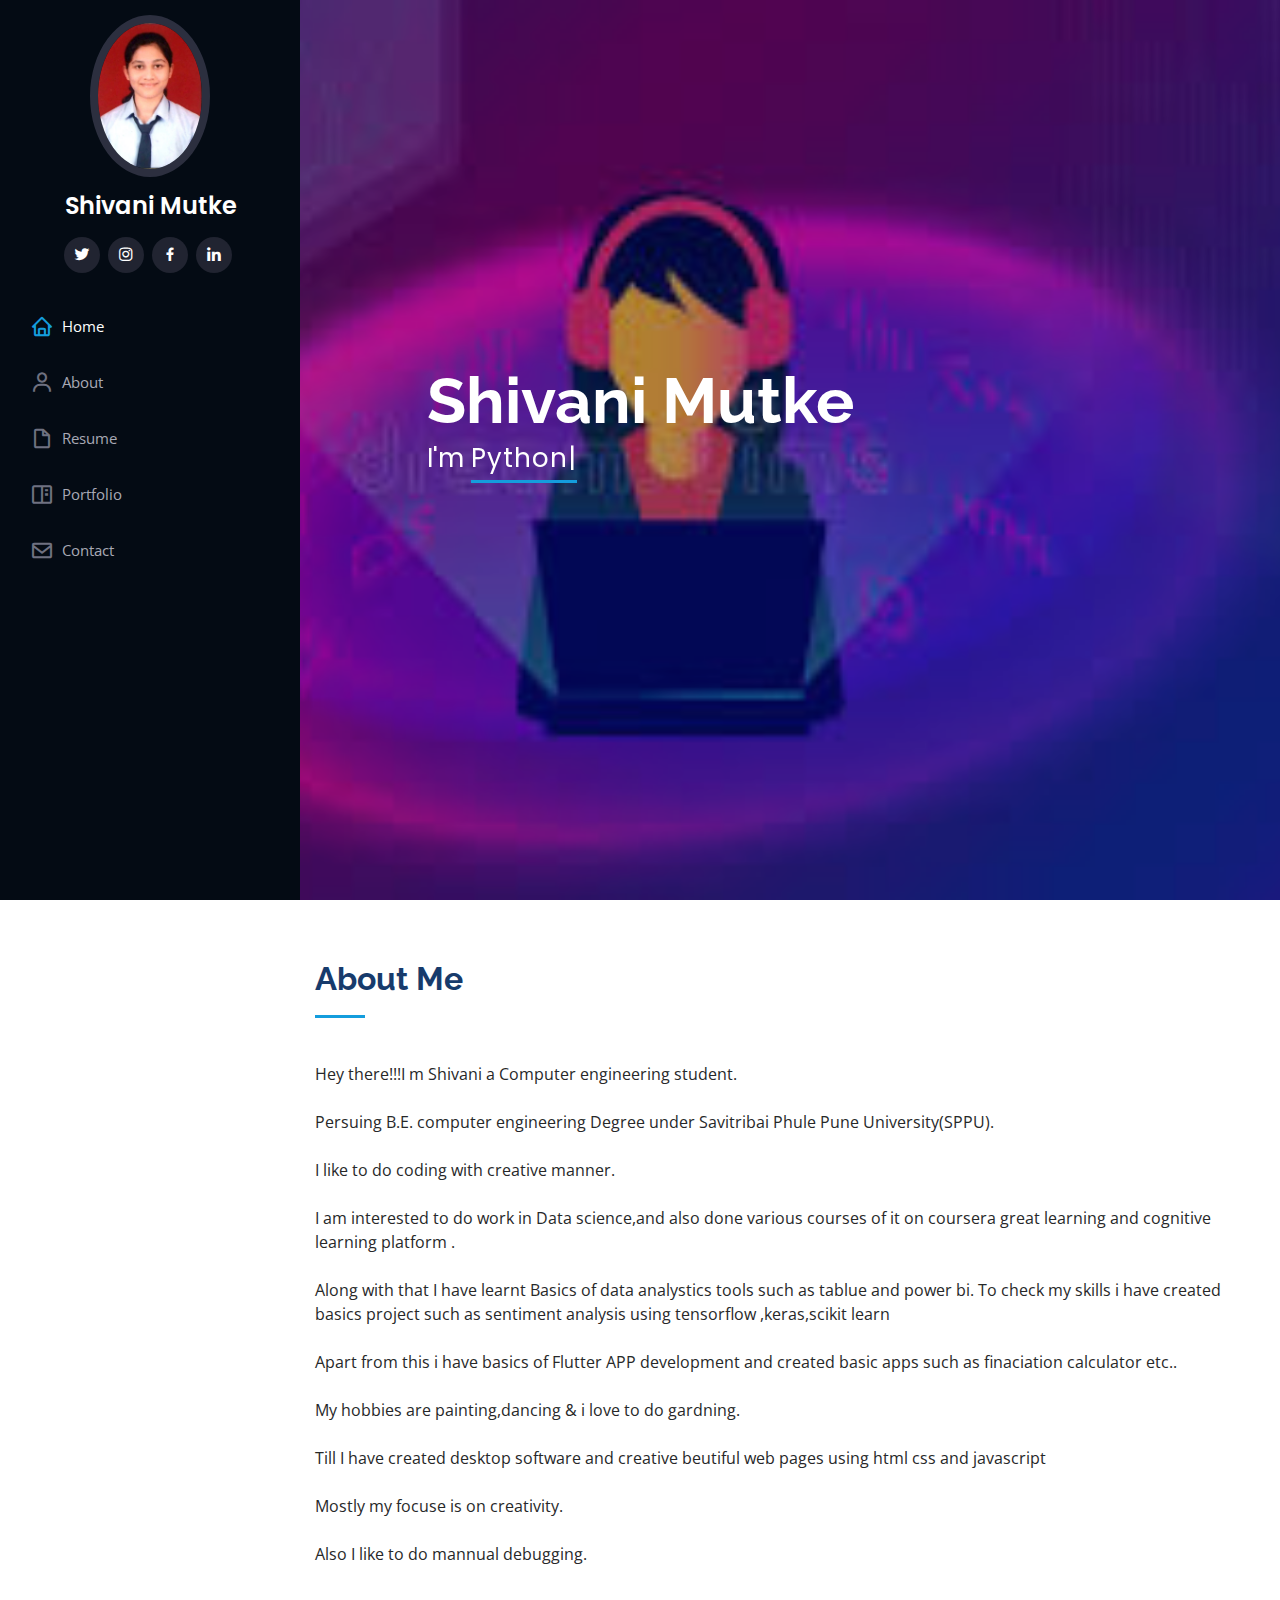
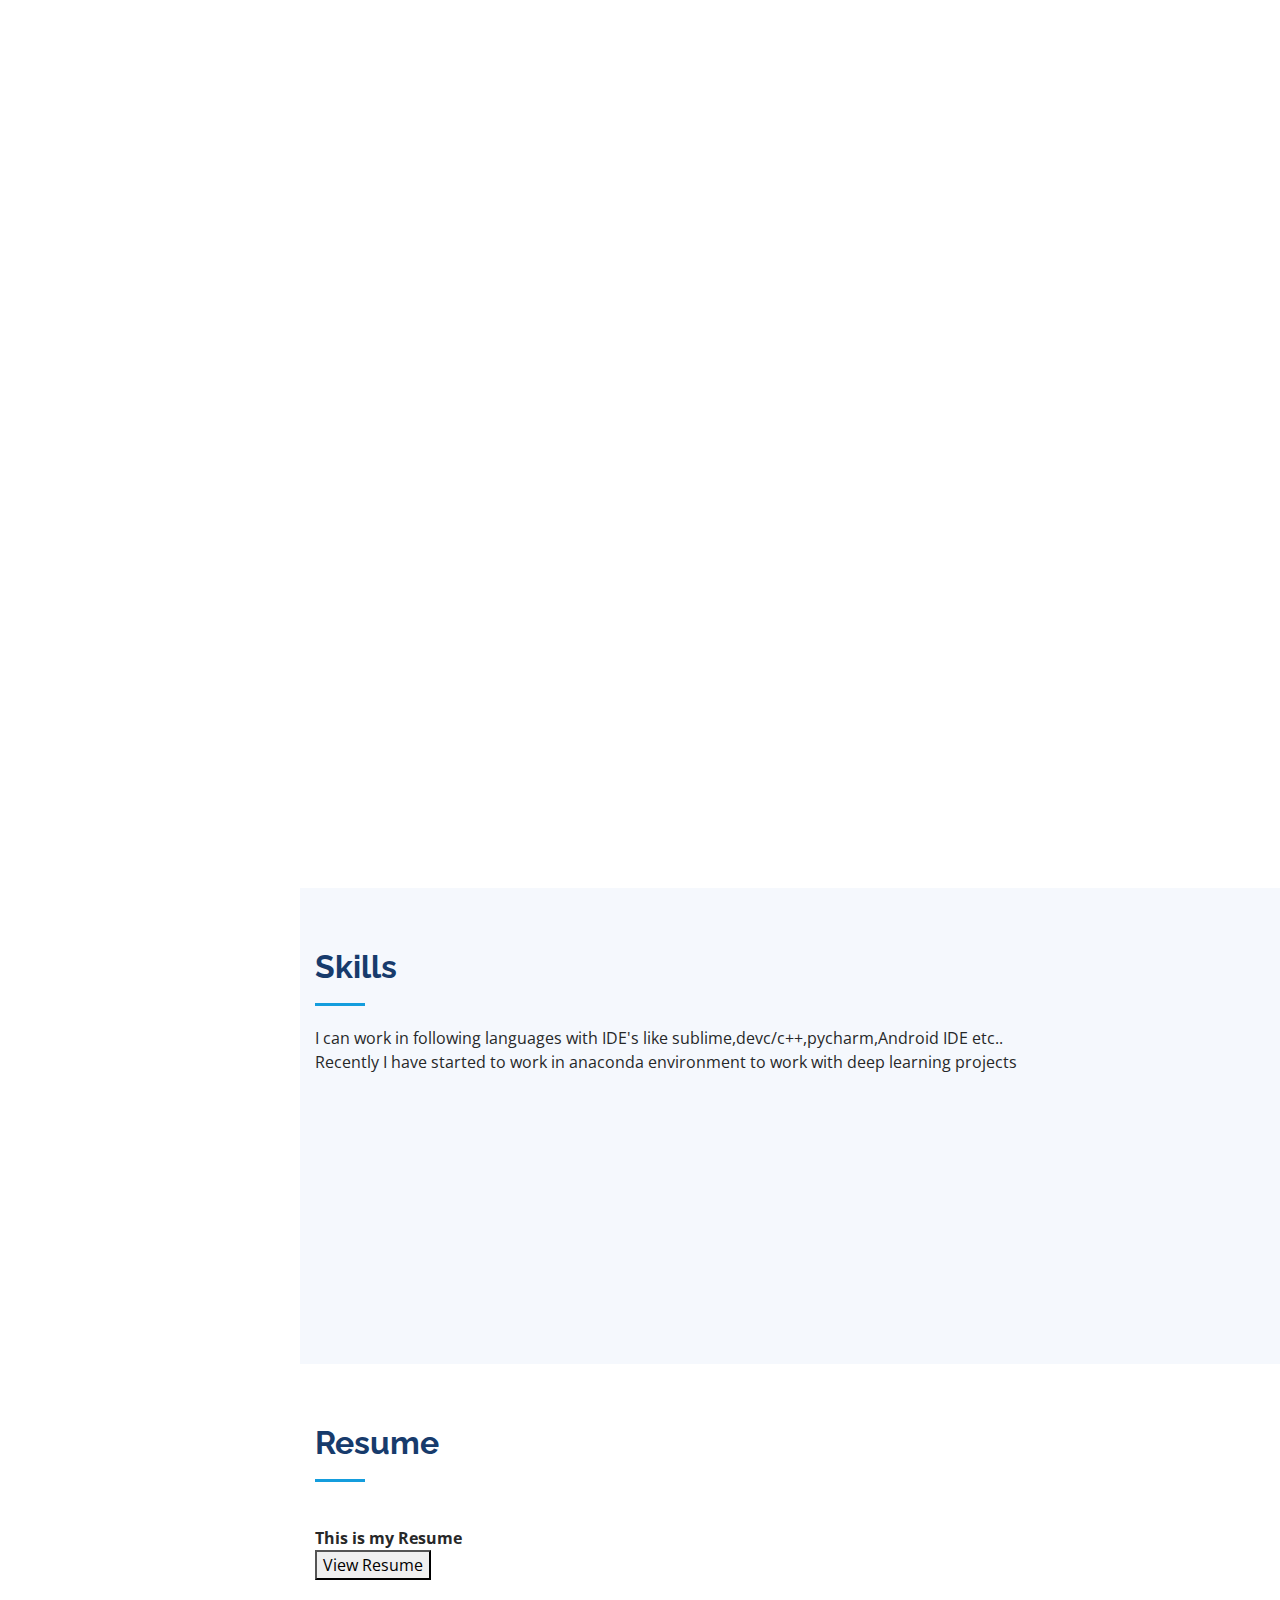
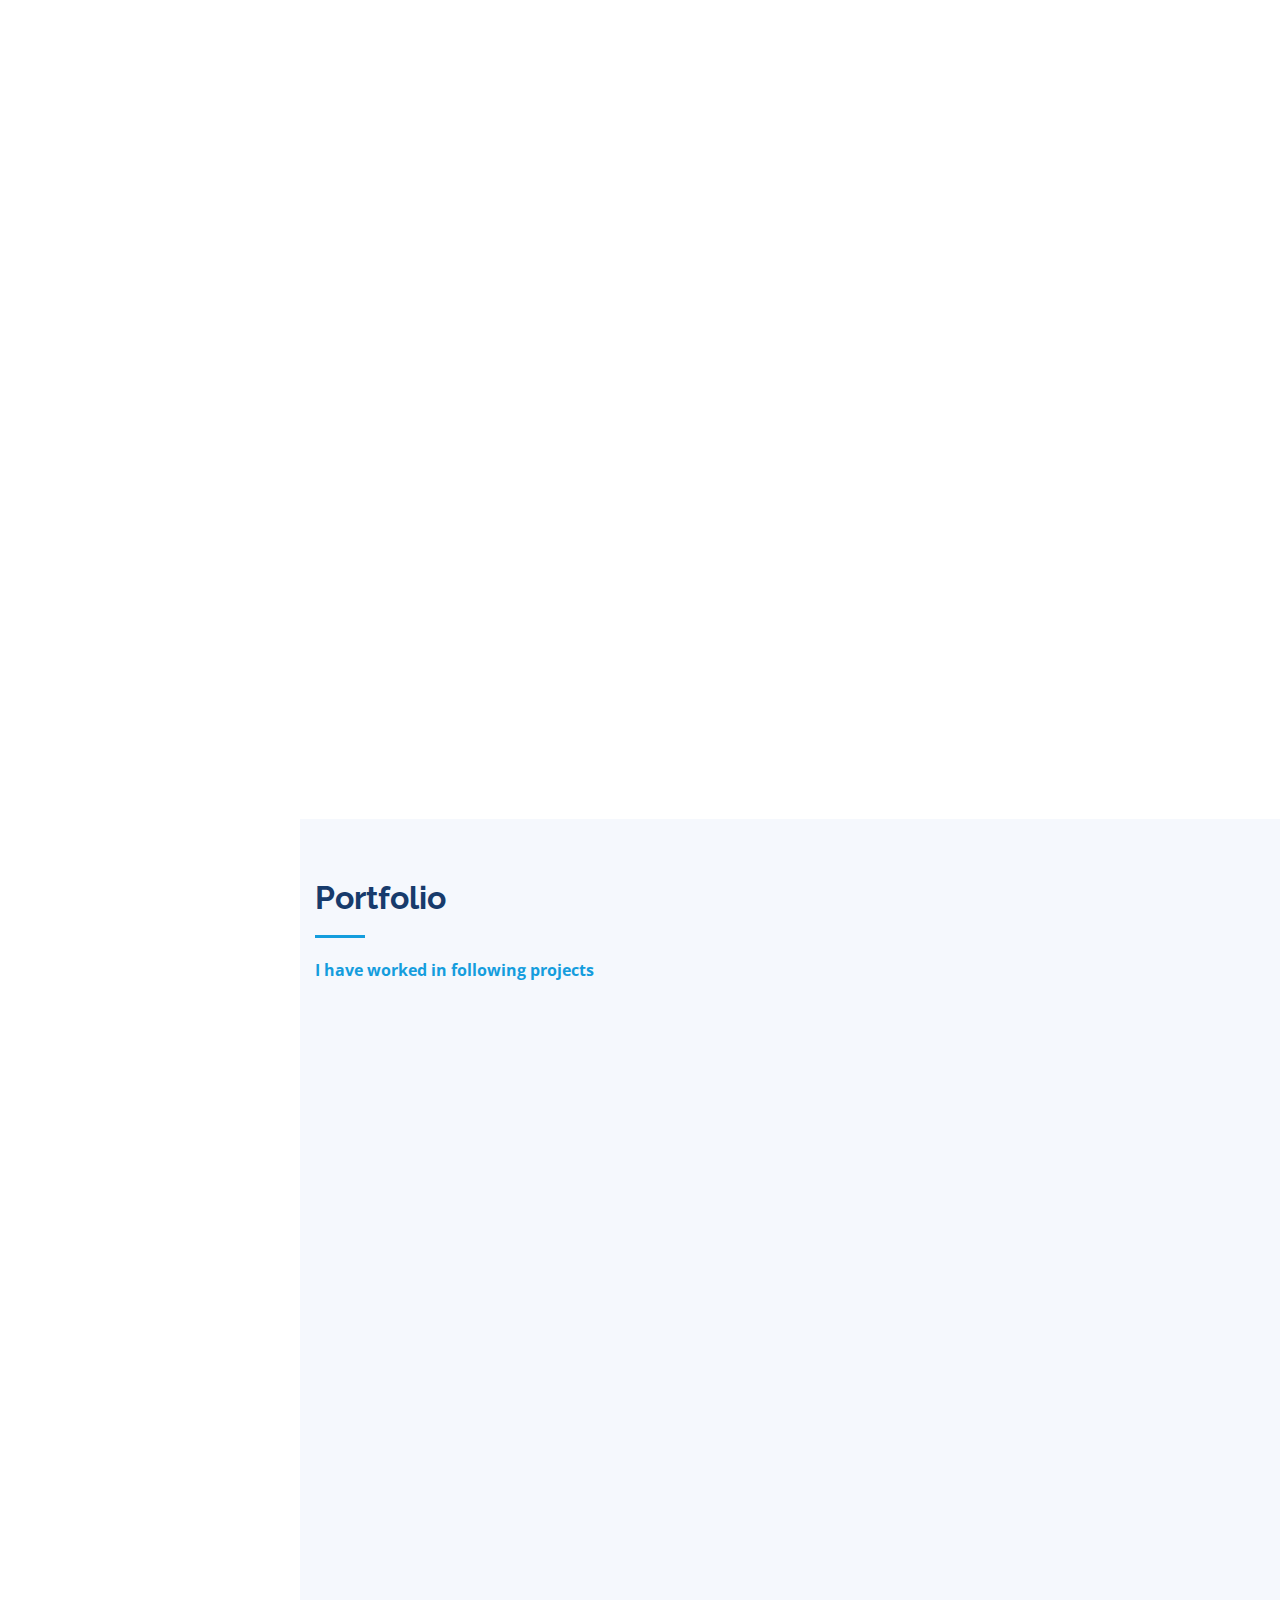
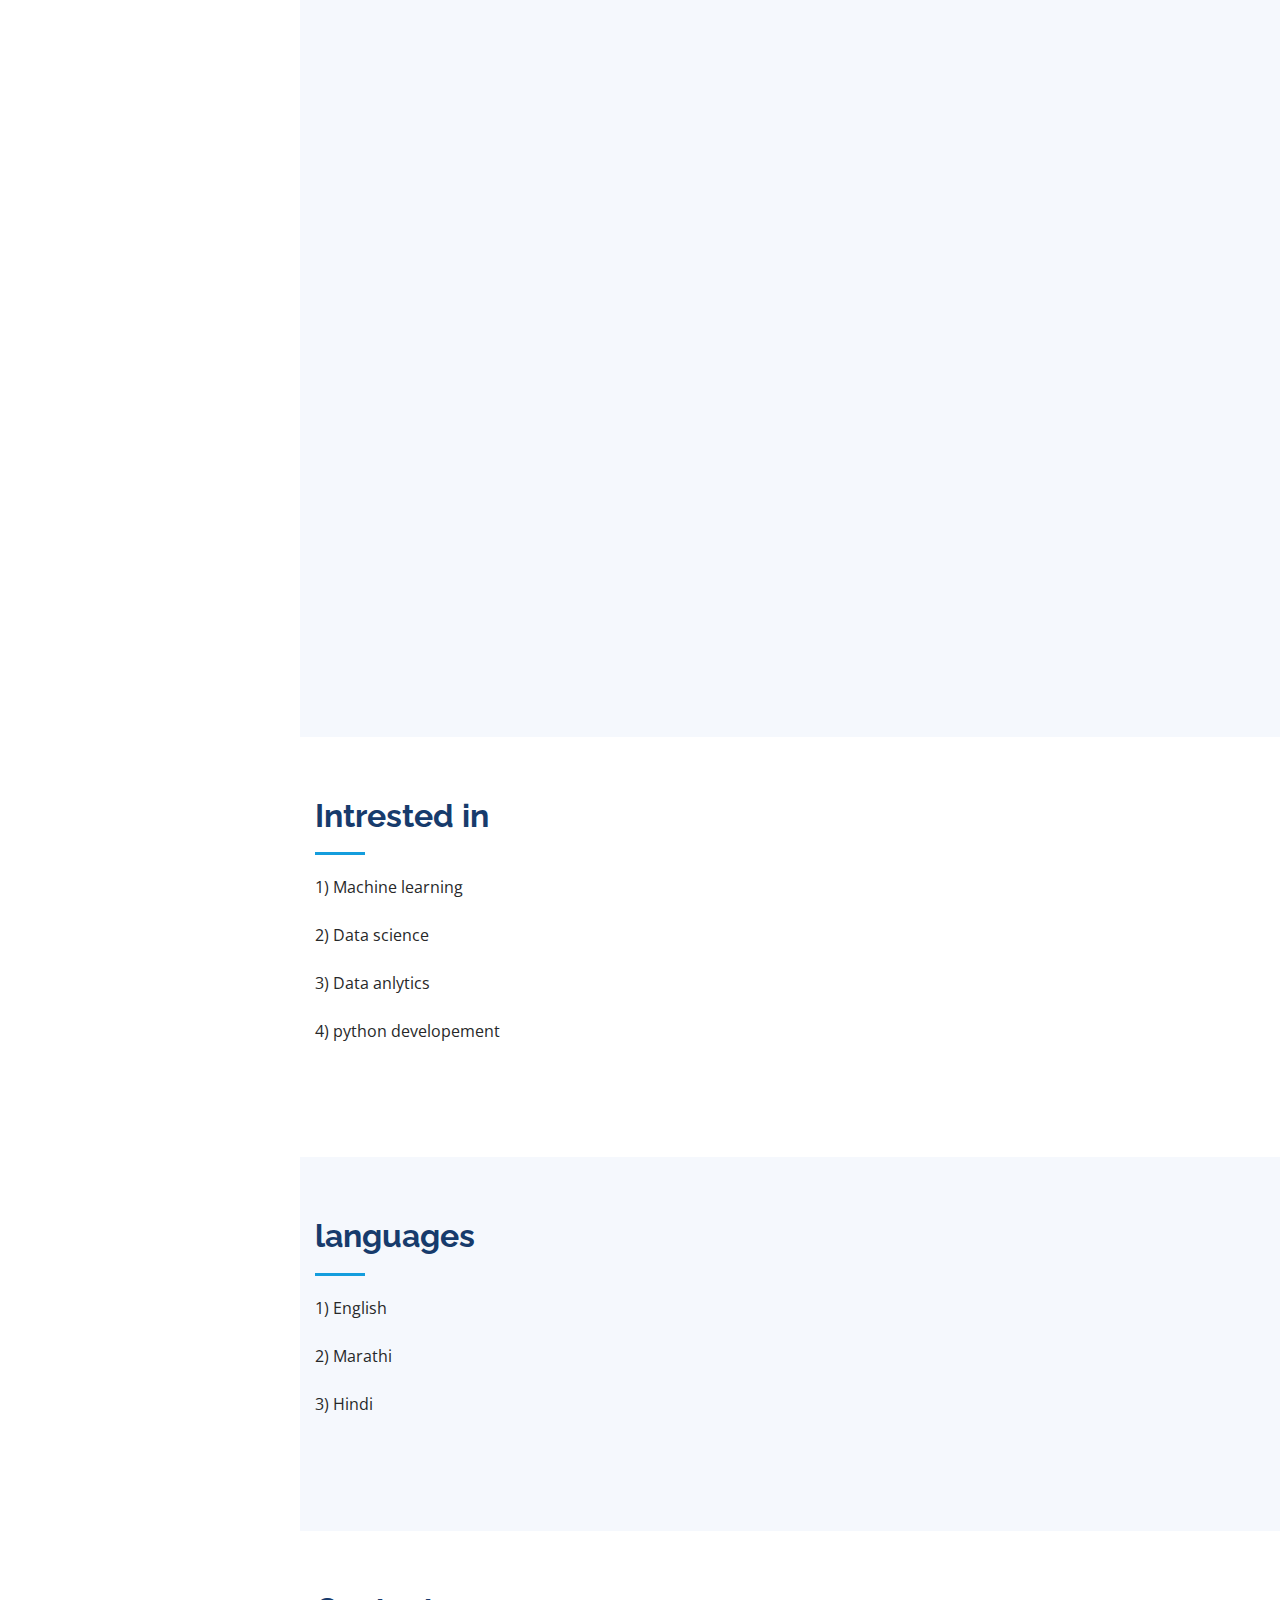
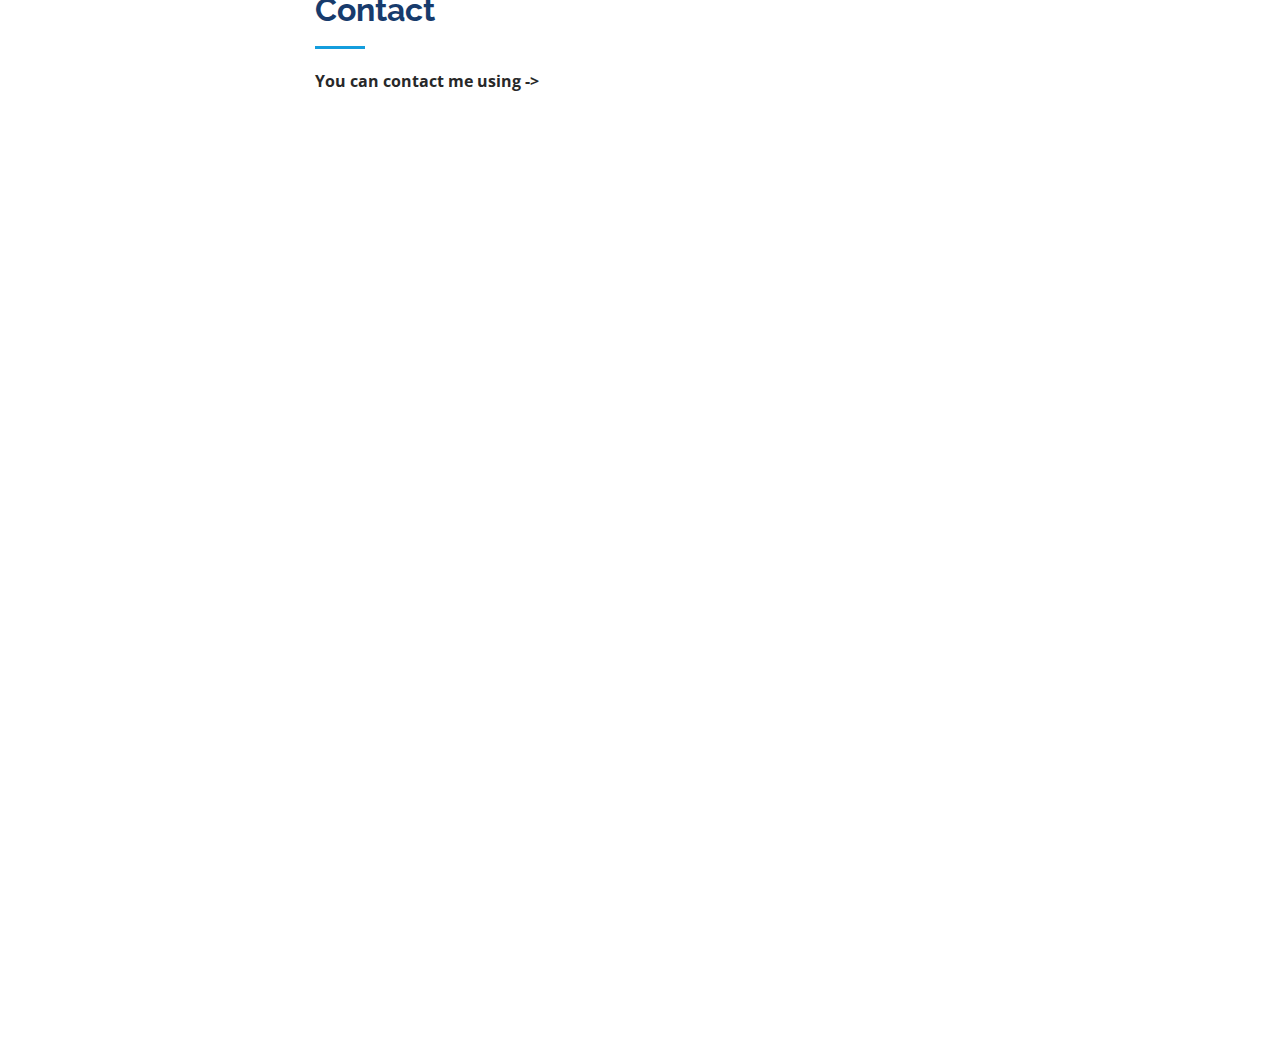
<file: index.html>
<!DOCTYPE html>
<html lang="en">

<head>
  <meta charset="utf-8">
  <meta content="width=device-width, initial-scale=1.0" name="viewport">

  <title>portfolio-shivaniM25- Index</title>
  <meta content="" name="descriptison">
  <meta content="" name="keywords">

  <!-- Favicons -->
  <link href="assets/img/favicon.png" rel="icon">
  <link href="assets/img/apple-touch-icon.png" rel="apple-touch-icon">

  <!-- Google Fonts -->
  <link href="https://fonts.googleapis.com/css?family=Open+Sans:300,300i,400,400i,600,600i,700,700i|Raleway:300,300i,400,400i,500,500i,600,600i,700,700i|Poppins:300,300i,400,400i,500,500i,600,600i,700,700i" rel="stylesheet">

  <!-- Vendor CSS Files -->
  <link href="assets/vendor/bootstrap/css/bootstrap.min.css" rel="stylesheet">
  <link href="assets/vendor/icofont/icofont.min.css" rel="stylesheet">
  <link href="assets/vendor/boxicons/css/boxicons.min.css" rel="stylesheet">
  <link href="assets/vendor/venobox/venobox.css" rel="stylesheet">
  <link href="assets/vendor/owl.carousel/assets/owl.carousel.min.css" rel="stylesheet">
  <link href="assets/vendor/aos/aos.css" rel="stylesheet">

  <!-- Template Main CSS File -->
  <link href="assets/css/style.css" rel="stylesheet">

  <!-- =======================================================
  * Template Name: iPortfolio - v1.1.0
  * Template URL: https://bootstrapmade.com/iportfolio-bootstrap-portfolio-websites-template/
  * Author: BootstrapMade.com
  * License: https://bootstrapmade.com/license/
  ======================================================== -->
</head>

<body>

  <!-- ======= Header ======= -->
  <header id="header">
    <div class="d-flex flex-column">

      <div class="profile">
        <img src="assets/img/photo.jpeg" alt="" class="img-fluid rounded-circle">
        <h1 class="text-light"><a href="index.html">Shivani Mutke</a></h1>
        <div class="social-links mt-3 text-center">
         
          <a href="https://twitter.com/Shivani22520391" class="twitter"><i class="bx bxl-twitter"></i></a>
          <a href="https://www.instagram.com/shivam_100125/" class="instagram"><i class="bx bxl-instagram"></i></a>
          <a href="https://www.facebook.com/shivani.mutke.52" class="facebook"><i class="bx bxl-facebook"></i></a>
          <a href="https://www.linkedin.com/in/shivani-mutke-b343811a5" class="linkedin"><i class="bx bxl-linkedin"></i></a>
          
        </div>
      </div>

      <nav class="nav-menu">
        <ul>
          <li class="active"><a href="index.html"><i class="bx bx-home"></i> <span>Home</span></a></li>
          <li><a href="#about"><i class="bx bx-user"></i> <span>About</span></a></li>
          <li><a href="#resume"><i class="bx bx-file-blank"></i> <span>Resume</span></a></li>
          <li><a href="#portfolio"><i class="bx bx-book-content"></i> Portfolio</a></li>
          
          <li><a href="#contact"><i class="bx bx-envelope"></i> Contact</a></li>

        </ul>
      </nav><!-- .nav-menu -->
      <button type="button" class="mobile-nav-toggle d-xl-none"><i class="icofont-navigation-menu"></i></button>

    </div>
  </header><!-- End Header -->

  <!-- ======= Hero Section ======= -->
  <section id="hero" class="d-flex flex-column justify-content-center align-items-center">
    <div class="hero-container" data-aos="fade-in">
      <h1>Shivani Mutke</h1>
      <p>I'm <span class="typed" data-typed-items="Python programmer ,data science and machine learning enthusiastic"></span></p>
    </div>
  </section><!-- End Hero -->

  <main id="main">

    <!-- ======= About Section ======= -->
    <section id="about" class="about">
      <div class="container">

        <div class="section-title">
          <h2>About Me</h2>
          <p><br>Hey there!!!I m Shivani a Computer engineering student.<br><br>
             Persuing B.E. computer engineering Degree under Savitribai Phule  Pune University(SPPU).<br><br>
             I like to do coding with creative manner.<br><br>
             I am interested to do work in Data science,and also done various courses of it on coursera  great learning and cognitive learning platform .<br><br>
             Along with that I have learnt Basics of  data analystics tools such as tablue and power bi. To check my skills i have created basics project such as sentiment analysis using tensorflow ,keras,scikit learn<br><br>
             Apart from this i have basics of Flutter APP development and created basic apps such as finaciation calculator etc..
             <br><br>
             My hobbies are painting,dancing & i love to do gardning.<br><br>
             Till I have created desktop software and creative beutiful web pages using html css and javascript<br> <br>
             Mostly my focuse is on creativity.<br><br> 
            Also I like to do mannual debugging.<br><br>

          </p>
        </div>

        <div class="row">
          <div class="col-lg-4" data-aos="fade-right">
            <img src="assets/img/photo.jpeg" class="img-fluid" alt="">
          </div>
          <div class="col-lg-8 pt-4 pt-lg-0 content" data-aos="fade-left">
            <h3>Web Desiner &amp; Developer.</h3>
            <p class="font-italic">
              <b>Here is Biodata......!!!</b>
            </p>
            <div class="row">
              <div class="col-lg-6">
                <ul>
                  <li><i class="icofont-rounded-right"></i> <strong>Birthday:</strong> 25 january 1999</li>
                  <li><i class="icofont-rounded-right"></i> <strong>website</strong>http://shivaniM25.git.io.github</li>
                  <li><i class="icofont-rounded-right"></i> <strong>visit my blog</strong> https://indonewstreamming.blogspot.com/</li>
                  <li><i class="icofont-rounded-right"></i> <strong>City:</strong> City : pune, Maharashtra,India</li>
                </ul>
              </div>
              <div class="col-lg-6">
                <ul>
                  <li><i class="icofont-rounded-right"></i> <strong>Age:</strong> 21</li>
                  <li><i class="icofont-rounded-right"></i> <strong>Degree:</strong> B.E.</li>
                  <li><i class="icofont-rounded-right"></i> <strong>Email:</strong>shivanimutke9912@gmail.com</li>
                  <li><i class="icofont-rounded-right"></i> <strong>Freelance:</strong> Available</li>
                </ul>
              </div>
            </div>
            <p>
            <br>----------------------------------------------------------------------------------------------------------------------------------<br>
              I am Shivani Mutke.Persuing Bachelor's degree of computer science engineering in Savitribai Phule Pune University. I will complete my Degree in 2020-2021.Till now i have worked in Iot domain,python project,android app development,
             and currently I am learning web development using flutter.<br><br>
              Also I have learnt superwise and unsuperwise ml algo linear regression ,logistic regression knn .<br><br>
               I have created many flutter based application whose .apk file link is attach to my CV you can see that by clicking on CV option.<br><br>
              Along with that I have solve various coding problems on hackerrank and gain multiple badges  <b> </b>.<br><br>
              Also I have gain basic knowledge of blockchain with certifications<br><br>
              Mostly i perfer to code in python ...<b>apart from python i can code in java c,c++ and R-language </b>.<br><br>
             <b></b>
            
            </p>
          </div>
        </div>

      </div>
    </section><!-- End About Section -->

    <!-- ======= Facts Section ======= -->
    <section id="facts" class="facts">
      <div class="container">

        <div class="section-title">
          <h2>Facts</h2>
          <p>Magnam dolores commodi suscipit. Necessitatibus eius consequatur ex aliquid fuga eum quidem. Sit sint consectetur velit. Quisquam quos quisquam cupiditate. Et nemo qui impedit suscipit alias ea. Quia fugiat sit in iste officiis commodi quidem hic quas.</p>
        </div>

        <div class="row no-gutters">

          <div class="col-lg-3 col-md-6 d-md-flex align-items-md-stretch" data-aos="fade-up">
            <div class="count-box">
              <i class="icofont-simple-smile"></i>
              <span data-toggle="counter-up">232</span>
              <p><strong>Happy Clients</strong> consequuntur quae</p>
            </div>
          </div>

          <div class="col-lg-3 col-md-6 d-md-flex align-items-md-stretch" data-aos="fade-up" data-aos-delay="100">
            <div class="count-box">
              <i class="icofont-document-folder"></i>
              <span data-toggle="counter-up">521</span>
              <p><strong>Projects</strong> adipisci atque cum quia aut</p>
            </div>
          </div>

          <div class="col-lg-3 col-md-6 d-md-flex align-items-md-stretch" data-aos="fade-up" data-aos-delay="200">
            <div class="count-box">
              <i class="icofont-live-support"></i>
              <span data-toggle="counter-up">1,463</span>
              <p><strong>Hours Of Support</strong> aut commodi quaerat</p>
            </div>
          </div>

          <div class="col-lg-3 col-md-6 d-md-flex align-items-md-stretch" data-aos="fade-up" data-aos-delay="300">
            <div class="count-box">
              <i class="icofont-users-alt-5"></i>
              <span data-toggle="counter-up">15</span>
              <p><strong>Hard Workers</strong> rerum asperiores dolor</p>
            </div>
          </div>

        </div>

      </div>
    </section><!-- End Facts Section -->

    <!-- ======= Skills Section ======= -->
    <section id="skills" class="skills section-bg">
      <div class="container">

        <div class="section-title">
          <h2>Skills</h2>
          <p> I can work in following languages with IDE's like sublime,devc/c++,pycharm,Android IDE etc..<br>
          Recently I have started to work in anaconda  environment to work with deep learning projects</p>
        </div>

        <div class="row skills-content">

          <div class="col-lg-6" data-aos="fade-up">

            <div class="progress">
              <span class="skill">HTML-CSS <i class="val">70%</i></span>
              <div class="progress-bar-wrap">
                <div class="progress-bar" role="progressbar" aria-valuenow="100" aria-valuemin="0" aria-valuemax="100"></div>
              </div>
            </div>

            <div class="progress">
              <span class="skill">Python <i class="val">80%</i></span>
              <div class="progress-bar-wrap">
                <div class="progress-bar" role="progressbar" aria-valuenow="90" aria-valuemin="0" aria-valuemax="100"></div>
              </div>
            </div>

            <div class="progress">
              <span class="skill">JavaScript <i class="val">60%</i></span>
              <div class="progress-bar-wrap">
                <div class="progress-bar" role="progressbar" aria-valuenow="75" aria-valuemin="0" aria-valuemax="100"></div>
              </div>
            </div>

          </div>

          <div class="col-lg-6" data-aos="fade-up" data-aos-delay="100">

            <div class="progress">
              <span class="skill">R language  <i class="val">65%</i></span>
              <div class="progress-bar-wrap">
                <div class="progress-bar" role="progressbar" aria-valuenow="80" aria-valuemin="0" aria-valuemax="100"></div>
              </div>
            </div>

            <div class="progress">
              <span class="skill">java <i class="val">60%</i></span>
              <div class="progress-bar-wrap">
                <div class="progress-bar" role="progressbar" aria-valuenow="90" aria-valuemin="0" aria-valuemax="100"></div>
              </div>
            </div>

            <div class="progress">
              <span class="skill">c/c++ <i class="val">50%</i></span>
              <div class="progress-bar-wrap">
                <div class="progress-bar" role="progressbar" aria-valuenow="70" aria-valuemin="0" aria-valuemax="100"></div>
              </div>
            </div>

      

            <div class="progress">
              <span class="skill">j-query <i class="val">30%</i></span>
              <div class="progress-bar-wrap">
                <div class="progress-bar" role="progressbar" aria-valuenow="70" aria-valuemin="0" aria-valuemax="100"></div>
              </div>
            </div>
          

          </div>

        </div>

      </div>
    </section><!-- End Skills Section -->

    <!-- ======= Resume Section ======= -->
    <section id="resume" class="resume">
      <div class="container">

        <div class="section-title">
          <h2>Resume</h2>
          <p><br><b>This is my Resume</b><br></p>
          <a href="assets/Shivani's resume.pdf" ><p><button class="w3-button w3-purple">View Resume</button></p>
            
        </div>

        <div class="row">
          <div class="col-lg-6" data-aos="fade-up">
            <h3 class="resume-title">Sumary</h3>
            <div class="resume-item pb-0">
              <h4>Shivani Mutke</h4>
              <p><em></em></p>
              <ul>
                <li>dhayari,pune-41</li>
                <li>8177859406</li>
                <li>shivanimutke9912@gmail.com</li>
              </ul>
            </div>

            <h3 class="resume-title">Education</h3>
            <div class="resume-item">
              <h4>Bachelor of computer science engineering(persuing)</h4>
              <h5>2020-2021</h5>
              <p><em>Zeal college of engineering  & research ,narhe,pune</em></p>
              <p>Status-->persuing<br><br>
                <br><br></p>
            </div>
            <div class="resume-item">
              <h4>Diploma in computer science </h4>
              <h5>2017 - 2018</h5>
              <p><em>Zeal college of engineering  & research ,narhe,pune</em></p>
              <p>Status-->completed<br><br>
              scored-> 79.90%<br><br></p>
            </div>
          </div>
          <div class="col-lg-6" data-aos="fade-up" data-aos-delay="100">
            <h3 class="resume-title">Academic </h3>
            <div class="resume-item">
              <h4>10 th Details</h4>
              <h5>2012-2013</h5>
              <p><em>Narayanrao sanas school,dhayari-phata<br><br>
              scored-> 87% <br><br>
            </em></p>
              <ul>
                
              </ul>
            </div>
            <div class="resume-item">
              <h4>12 th Details</h4>
              <h5>2015 - 2016</h5>
              <p><em>Vasantrao Sakharam Sanas college,Dhayri-phata<br><br>
                scored ->61.65%<br><br>
              </em></p>
              <ul>
               
              </ul>
            </div>
          </div>
        </div>

      </div>
    </section><!-- End Resume Section -->

    <!-- ======= Portfolio Section ======= -->
    <section id="portfolio" class="portfolio section-bg">
      <div class="container">

        <div class="section-title">
          <h2>Portfolio</h2>
          <p><b>I have worked in following projects</b></p>
        </div>

        <div class="row" data-aos="fade-up">
          <div class="col-lg-12 d-flex justify-content-center">
            <ul id="portfolio-flters">
              <li data-filter="*" class="filter-active">All</li>
              <li data-filter=".filter-app">App</li>
              <li data-filter=".filter-app">Data-Science</li>
              <li data-filter=".filter-web">Web</li>
            </ul>
          </div>
        </div>

        <div class="row portfolio-container" data-aos="fade-up" data-aos-delay="100">

          

          <div class="col-lg-4 col-md-6 portfolio-item filter-app">
            <div class="portfolio-wrap">
              <img src="assets/img/portfolio/currency-converter.png" class="img-fluid" alt="">
              <div class="portfolio-links">
                <a href="assets/img/portfolio/currency-converter.png" data-gall="portfolioGallery" class="venobox" title="Web 3"><i class="bx bx-plus"></i></a>
                <a href="assets/img/portfolio/currency-converter.png" title="More Details"><i class="bx bx-link"></i></a>
              </div>
            </div>
          </div>

          <div class="col-lg-4 col-md-6 portfolio-item filter-app">
            <div class="portfolio-wrap">
              <img src="assets/img/portfolio/email and appss.jfif" class="img-fluid" alt="">
              <div class="portfolio-links">
                <a href="assets/img/portfolio/email and appss.jfif" data-gall="portfolioGallery" class="venobox" title="App 2"><i class="bx bx-plus"></i></a>
                <a href="assets/img/portfolio/email and appss.jfif" title="More Details"><i class="bx bx-link"></i></a>
              </div>
            </div>
          </div>

          <div class="col-lg-4 col-md-6 portfolio-item filter-app">
            <div class="portfolio-wrap">
              <img src="assets/img/portfolio/mouses.jfif" class="img-fluid" alt="">
              <div class="portfolio-links">
                <a href="assets/img/portfolio/mouses.jfif" data-gall="portfolioGallery" class="venobox" title="Card 2"><i class="bx bx-plus"></i></a>
                <a href="assets/img/portfolio/mouses.jfif" title="More Details"><i class="bx bx-link"></i></a>
              </div>
            </div>
          </div>

          

          <div class="col-lg-4 col-md-6 portfolio-item filter-app">
            <div class="portfolio-wrap">
              <img src="assets/img/portfolio/laser.jfif" class="img-fluid" alt="">
              <div class="portfolio-links">
                <a href="assets/img/portfolio/laser.jfif" data-gall="portfolioGallery" class="venobox" title="App 3"><i class="bx bx-plus"></i></a>
                <a href="ssets/img/portfolio/laser.jfif" title="More Details"><i class="bx bx-link"></i></a>
              </div>
            </div>
          </div>
          

          <div class="col-lg-4 col-md-6 portfolio-item filter-web">
            <div class="portfolio-wrap">
              <img src="assets/img/portfolio/firstweb.jpg" class="img-fluid" alt="">
              <div class="portfolio-links">
                <a href="assets/img/portfolio/firstweb.jpg" data-gall="portfolioGallery" class="venobox" title="Web 2"><i class="bx bx-plus"></i></a>
                <a href="assets/firsttrywebpage/index.html" title="More Details"><i class="bx bx-link"></i></a>
              </div>
            </div>
          </div>


          <div class="col-lg-4 col-md-6 portfolio-item filter-web">
            <div class="portfolio-wrap">
              <img src="assets/img/portfolio/secondimage.jpg" class="img-fluid" alt="">
              <div class="portfolio-links">
                <a href="assets/img/portfolio/secondimage.jpg" data-gall="portfolioGallery" class="venobox" title="Web 3"><i class="bx bx-plus"></i></a>
                <a href="assets/Secondwebpage animated/index.html" title="More Details"><i class="bx bx-link"></i></a>
              </div>
            </div>
          </div>

          <div class="col-lg-4 col-md-6 portfolio-item filter-web">
            <div class="portfolio-wrap">
              <img src="assets/img/portfolio/blog.jpg" class="img-fluid" alt="">
              <div class="portfolio-links">
                <a href="assets/img/portfolio/blog.jpg" data-gall="portfolioGallery" class="venobox" title="Web 3"><i class="bx bx-plus"></i></a>
                <a href="https://indonewstreamming.blogspot.com/" title="More Details"><i class="bx bx-link"></i></a>
              </div>
            </div>
          </div>
            
          <div class="col-lg-4 col-md-6 portfolio-item filter-web">
            <div class="portfolio-wrap">
              <img src="assets/img/portfolio/word.jpg" class="img-fluid" alt="">
              <div class="portfolio-links">
                <a href="assets/img/portfolio/word.jpg" data-gall="portfolioGallery" class="venobox" title="Web 3"><i class="bx bx-plus"></i></a>
                <a href="https://indonewstream.wordpress.com/2020/05/20/cloud-computing/" title="More Details"><i class="bx bx-link"></i></a>
              </div>
            </div>
          </div>

          
          
          <div class="col-lg-4 col-md-6 portfolio-item filter-Data science">
            <div class="portfolio-wrap">
              <img src="assets/img/portfolio/sen.jpg" class="img-fluid" alt="">
              <div class="portfolio-links">
                <a href="assets/img/portfolio/sen.jpg" data-gall="portfolioGallery" class="venobox" title="Web 2"><i class="bx bx-plus"></i></a>
                <a href="assets/firsttrywebpage/index.html" title="More Details"><i class="bx bx-link"></i></a>
              </div>
            </div>
          </div>

          <div class="col-lg-4 col-md-6 portfolio-item filter-Data science">
            <div class="portfolio-wrap">
              <img src="assets/img/portfolio/mash.jpg" class="img-fluid" alt="">
              <div class="portfolio-links">
                <a href="assets/img/portfolio/mash.jpg" data-gall="portfolioGallery" class="venobox" title="Web 2"><i class="bx bx-plus"></i></a>
                <a href="assets/firsttrywebpage/index.html" title="More Details"><i class="bx bx-link"></i></a>
              </div>
            </div>
          </div>

          <div class="col-lg-4 col-md-6 portfolio-item filter-app">
            <div class="portfolio-wrap">
              <img src="assets/img/portfolio/finc.jpg" class="img-fluid" alt="">
              <div class="portfolio-links">
                <a href="assets/img/portfolio/finc.jpg" data-gall="portfolioGallery" class="venobox" title="Web 2"><i class="bx bx-plus"></i></a>
                <a href="assets/firsttrywebpage/index.html" title="More Details"><i class="bx bx-link"></i></a>
              </div>
            </div>
          </div>

          <div class="col-lg-4 col-md-6 portfolio-item filter-Data science">
            <div class="portfolio-wrap">
              <img src="assets/img/portfolio/face.jpg" class="img-fluid" alt="">
              <div class="portfolio-links">
                <a href="assets/img/portfolio/face.jpg" data-gall="portfolioGallery" class="venobox" title="Web 2"><i class="bx bx-plus"></i></a>
                <a href="assets/firsttrywebpage/index.html" title="More Details"><i class="bx bx-link"></i></a>
              </div>
            </div>
          </div>
          <div class="col-lg-4 col-md-6 portfolio-item filter-Data science">
            <div class="portfolio-wrap">
              <img src="assets/img/portfolio/houseprices.jpg" class="img-fluid" alt="">
              <div class="portfolio-links">
                <a href="assets/img/portfolio/houseprices.jpg" data-gall="portfolioGallery" class="venobox" title="Web 2"><i class="bx bx-plus"></i></a>
                <a href="assets/firsttrywebpage/index.html" title="More Details"><i class="bx bx-link"></i></a>
              </div>
            </div>
          </div>

          <div class="col-lg-4 col-md-6 portfolio-item filter-Data science">
            <div class="portfolio-wrap">
              <img src="assets/img/portfolio/turn.jpg" class="img-fluid" alt="">
              <div class="portfolio-links">
                <a href="assets/img/portfolio/turn.jpg" data-gall="portfolioGallery" class="venobox" title="Web 2"><i class="bx bx-plus"></i></a>
                <a href="assets/firsttrywebpage/index.html" title="More Details"><i class="bx bx-link"></i></a>
              </div>
            </div>
          </div>

          <div class="col-lg-4 col-md-6 portfolio-item filter-Data science">
            <div class="portfolio-wrap">
              <img src="assets/img/portfolio/cov.jpg" class="img-fluid" alt="">
              <div class="portfolio-links">
                <a href="assets/img/portfolio/cov.jpg" data-gall="portfolioGallery" class="venobox" title="Web 2"><i class="bx bx-plus"></i></a>
                <a href="assets/firsttrywebpage/index.html" title="More Details"><i class="bx bx-link"></i></a>
              </div>
            </div>
          </div>

          <div class="col-lg-4 col-md-6 portfolio-item filter-Data science">
            <div class="portfolio-wrap">
              <img src="assets/img/portfolio/heart.jpg" class="img-fluid" alt="">
              <div class="portfolio-links">
                <a href="assets/img/portfolio/heart.jpg" data-gall="portfolioGallery" class="venobox" title="Web 2"><i class="bx bx-plus"></i></a>
                <a href="assets/firsttrywebpage/index.html" title="More Details"><i class="bx bx-link"></i></a>
              </div>
            </div>
          </div>

          <div class="col-lg-4 col-md-6 portfolio-item filter-Data science">
            <div class="portfolio-wrap">
              <img src="assets/img/portfolio/soil.jpg" class="img-fluid" alt="">
              <div class="portfolio-links">
                <a href="assets/img/portfolio/soil.jpg" data-gall="portfolioGallery" class="venobox" title="Web 2"><i class="bx bx-plus"></i></a>
                <a href="assets/firsttrywebpage/index.html" title="More Details"><i class="bx bx-link"></i></a>
              </div>
            </div>
          </div>

        </div>

      </div>
    </section><!-- End Portfolio Section -->

    <!-- ======= Services Section ======= -->
    <section id="services" class="services">
      <div class="container">

        <div class="section-title">
          <h2>Intrested in</h2>
          <p>
            1) Machine learning<br><br>
            2) Data science<br><br>
            3) Data anlytics <br><br>
            4) python developement <br><br>
          </p>
        </div>

        <div class="row">
          <div class="col-lg-4 col-md-6 icon-box" data-aos="fade-up">
            <div class="icon"><i class="icofont-computer"></i></div>
            <h4 class="title"><a href="">Lorem Ipsum</a></h4>
            <p class="description">Voluptatum deleniti atque corrupti quos dolores et quas molestias excepturi sint occaecati cupiditate non provident</p>
          </div>
          <div class="col-lg-4 col-md-6 icon-box" data-aos="fade-up" data-aos-delay="100">
            <div class="icon"><i class="icofont-chart-bar-graph"></i></div>
            <h4 class="title"><a href="">Dolor Sitema</a></h4>
            <p class="description">Minim veniam, quis nostrud exercitation ullamco laboris nisi ut aliquip ex ea commodo consequat tarad limino ata</p>
          </div>
          <div class="col-lg-4 col-md-6 icon-box" data-aos="fade-up" data-aos-delay="200">
            <div class="icon"><i class="icofont-earth"></i></div>
            <h4 class="title"><a href="">Sed ut perspiciatis</a></h4>
            <p class="description">Duis aute irure dolor in reprehenderit in voluptate velit esse cillum dolore eu fugiat nulla pariatur</p>
          </div>
          <div class="col-lg-4 col-md-6 icon-box" data-aos="fade-up" data-aos-delay="300">
            <div class="icon"><i class="icofont-image"></i></div>
            <h4 class="title"><a href="">Magni Dolores</a></h4>
            <p class="description">Excepteur sint occaecat cupidatat non proident, sunt in culpa qui officia deserunt mollit anim id est laborum</p>
          </div>
          <div class="col-lg-4 col-md-6 icon-box" data-aos="fade-up" data-aos-delay="400">
            <div class="icon"><i class="icofont-settings"></i></div>
            <h4 class="title"><a href="">Nemo Enim</a></h4>
            <p class="description">At vero eos et accusamus et iusto odio dignissimos ducimus qui blanditiis praesentium voluptatum deleniti atque</p>
          </div>
          <div class="col-lg-4 col-md-6 icon-box" data-aos="fade-up" data-aos-delay="500">
            <div class="icon"><i class="icofont-tasks-alt"></i></div>
            <h4 class="title"><a href="">Eiusmod Tempor</a></h4>
            <p class="description">Et harum quidem rerum facilis est et expedita distinctio. Nam libero tempore, cum soluta nobis est eligendi</p>
          </div>
        </div>

      </div>
    </section><!-- End Services Section -->

    <!-- ======= Testimonials Section ======= -->
    <section id="testimonials" class="testimonials section-bg">
      <div class="container">

        <div class="section-title">
          <h2>languages</h2>
          <p>1) English<br><br>
             2) Marathi<br><br>
             3) Hindi<br><br></p>
        </div>

        <div class="owl-carousel testimonials-carousel">

          <div class="testimonial-item" data-aos="fade-up">
            <p>
              <i class="bx bxs-quote-alt-left quote-icon-left"></i>
              Proin iaculis purus consequat sem cure digni ssim donec porttitora entum suscipit rhoncus. Accusantium quam, ultricies eget id, aliquam eget nibh et. Maecen aliquam, risus at semper.
              <i class="bx bxs-quote-alt-right quote-icon-right"></i>
            </p>
            <img src="assets/img/testimonials/testimonials-1.jpg" class="testimonial-img" alt="">
            <h3>Saul Goodman</h3>
            <h4>Ceo &amp; Founder</h4>
          </div>

          <div class="testimonial-item" data-aos="fade-up" data-aos-delay="100">
            <p>
              <i class="bx bxs-quote-alt-left quote-icon-left"></i>
              Export tempor illum tamen malis malis eram quae irure esse labore quem cillum quid cillum eram malis quorum velit fore eram velit sunt aliqua noster fugiat irure amet legam anim culpa.
              <i class="bx bxs-quote-alt-right quote-icon-right"></i>
            </p>
            <img src="assets/img/testimonials/testimonials-2.jpg" class="testimonial-img" alt="">
            <h3>Sara Wilsson</h3>
            <h4>Designer</h4>
          </div>

          <div class="testimonial-item" data-aos="fade-up" data-aos-delay="200">
            <p>
              <i class="bx bxs-quote-alt-left quote-icon-left"></i>
              Enim nisi quem export duis labore cillum quae magna enim sint quorum nulla quem veniam duis minim tempor labore quem eram duis noster aute amet eram fore quis sint minim.
              <i class="bx bxs-quote-alt-right quote-icon-right"></i>
            </p>
            <img src="assets/img/testimonials/testimonials-3.jpg" class="testimonial-img" alt="">
            <h3>Jena Karlis</h3>
            <h4>Store Owner</h4>
          </div>

          <div class="testimonial-item" data-aos="fade-up" data-aos-delay="300">
            <p>
              <i class="bx bxs-quote-alt-left quote-icon-left"></i>
              Fugiat enim eram quae cillum dolore dolor amet nulla culpa multos export minim fugiat minim velit minim dolor enim duis veniam ipsum anim magna sunt elit fore quem dolore labore illum veniam.
              <i class="bx bxs-quote-alt-right quote-icon-right"></i>
            </p>
            <img src="assets/img/testimonials/testimonials-4.jpg" class="testimonial-img" alt="">
            <h3>Matt Brandon</h3>
            <h4>Freelancer</h4>
          </div>

          <div class="testimonial-item" data-aos="fade-up" data-aos-delay="400">
            <p>
              <i class="bx bxs-quote-alt-left quote-icon-left"></i>
              Quis quorum aliqua sint quem legam fore sunt eram irure aliqua veniam tempor noster veniam enim culpa labore duis sunt culpa nulla illum cillum fugiat legam esse veniam culpa fore nisi cillum quid.
              <i class="bx bxs-quote-alt-right quote-icon-right"></i>
            </p>
            <img src="assets/img/testimonials/testimonials-5.jpg" class="testimonial-img" alt="">
            <h3>John Larson</h3>
            <h4>Entrepreneur</h4>
          </div>

        </div>

      </div>
    </section><!-- End Testimonials Section -->

    <!-- ======= Contact Section ======= -->
    <section id="contact" class="contact">
      <div class="container">

        <div class="section-title">
          <h2> Contact </h2>
          <p><b>You can contact me using -></b></p>
        </div>

        <div class="row" data-aos="fade-in">

          <div class="col-lg-5 d-flex align-items-stretch">
            <div class="info">
              <div class="address">
                <i class="icofont-google-map"></i>
                <h4>Location:</h4>
                <p> Shree apt flat no 15 ,near central bank of india (dhayari-branch) dhayari Garmal,sinhgad read,pune-41</p>
              </div>

              <div class="email">
                <i class="icofont-envelope"></i>
                <h4>Email:</h4>
                <p>shivanimutke9912@gmail.com</p>
              </div>

              <div class="phone">
                <i class="icofont-phone"></i>
                <h4>Call:</h4>
                <p>8177859406</p>
              </div>

              <iframe src="https://www.google.com/maps/embed?pb=!1m18!1m12!1m3!1d121112.64118217211!2d73.78043083277392!3d18.448747498740115!2m3!1f0!2f0!3f0!3m2!1i1024!2i768!4f13.1!3m3!1m2!1s0x3bc2951344dee3f3%3A0xdd3195fc4b1cedf1!2sCentral%20Bank%20of%20India!5e0!3m2!1sen!2sin!4v1585121513268!5m2!1sen!2sin" width="600" height="450" frameborder="0" style="border:0;" allowfullscreen="" aria-hidden="false" tabindex="0"></iframe>
            </div>

          </div>

          <div class="col-lg-7 mt-5 mt-lg-0 d-flex align-items-stretch">
            <form action="forms/contact.php" method="post" role="form" class="php-email-form">
              <div class="form-row">
                <div class="form-group col-md-6">
                  <label for="name">Your Name</label>
                  <input type="text" name="name" class="form-control" id="name" data-rule="minlen:4" data-msg="Please enter at least 4 chars" />
                  <div class="validate"></div>
                </div>
                <div class="form-group col-md-6">
                  <label for="name">Your Email</label>
                  <input type="email" class="form-control" name="email" id="email" data-rule="email" data-msg="Please enter a valid email" />
                  <div class="validate"></div>
                </div>
              </div>
              <div class="form-group">
                <label for="name">Subject</label>
                <input type="text" class="form-control" name="subject" id="subject" data-rule="minlen:4" data-msg="Please enter at least 8 chars of subject" />
                <div class="validate"></div>
              </div>
              <div class="form-group">
                <label for="name">Message</label>
                <textarea class="form-control" name="message" rows="10" data-rule="required" data-msg="Please write something for us"></textarea>
                <div class="validate"></div>
              </div>
              <div class="mb-3">
                <div class="loading">Loading</div>
                <div class="error-message"></div>
                <div class="sent-message">Your message has been sent. Thank you!</div>
              </div>
              <div class="text-center"><button type="submit">Send Message</button></div>
            </form>
          </div>

        </div>

      </div>
    </section><!-- End Contact Section -->

  </main><!-- End #main -->

  <!-- ======= Footer ======= -->
  <footer id="footer">
    <div class="container">
      <div class="copyright">
        &copy;  <strong><span></span></strong>
      </div>
      <div class="credits">
        <!-- All the links in the footer should remain intact. -->
        <!-- You can delete the links only if you purchased the pro version. -->
        <!-- Licensing information: https://bootstrapmade.com/license/ -->
        <!-- Purchase the pro version with working PHP/AJAX contact form: https://bootstrapmade.com/iportfolio-bootstrap-portfolio-websites-template/ -->
        <a href=></a>
      </div>
    </div>
  </footer><!-- End  Footer -->

  <a href="#" class="back-to-top"><i class="icofont-simple-up"></i></a>

  <!-- Vendor JS Files -->
  <script src="assets/vendor/jquery/jquery.min.js"></script>
  <script src="assets/vendor/bootstrap/js/bootstrap.bundle.min.js"></script>
  <script src="assets/vendor/jquery.easing/jquery.easing.min.js"></script>
  <script src="assets/vendor/php-email-form/validate.js"></script>
  <script src="assets/vendor/waypoints/jquery.waypoints.min.js"></script>
  <script src="assets/vendor/counterup/counterup.min.js"></script>
  <script src="assets/vendor/isotope-layout/isotope.pkgd.min.js"></script>
  <script src="assets/vendor/venobox/venobox.min.js"></script>
  <script src="assets/vendor/owl.carousel/owl.carousel.min.js"></script>
  <script src="assets/vendor/typed.js/typed.min.js"></script>
  <script src="assets/vendor/aos/aos.js"></script>

  <!-- Template Main JS File -->
  <script src="assets/js/main.js"></script>

</body>

</html>
</file>
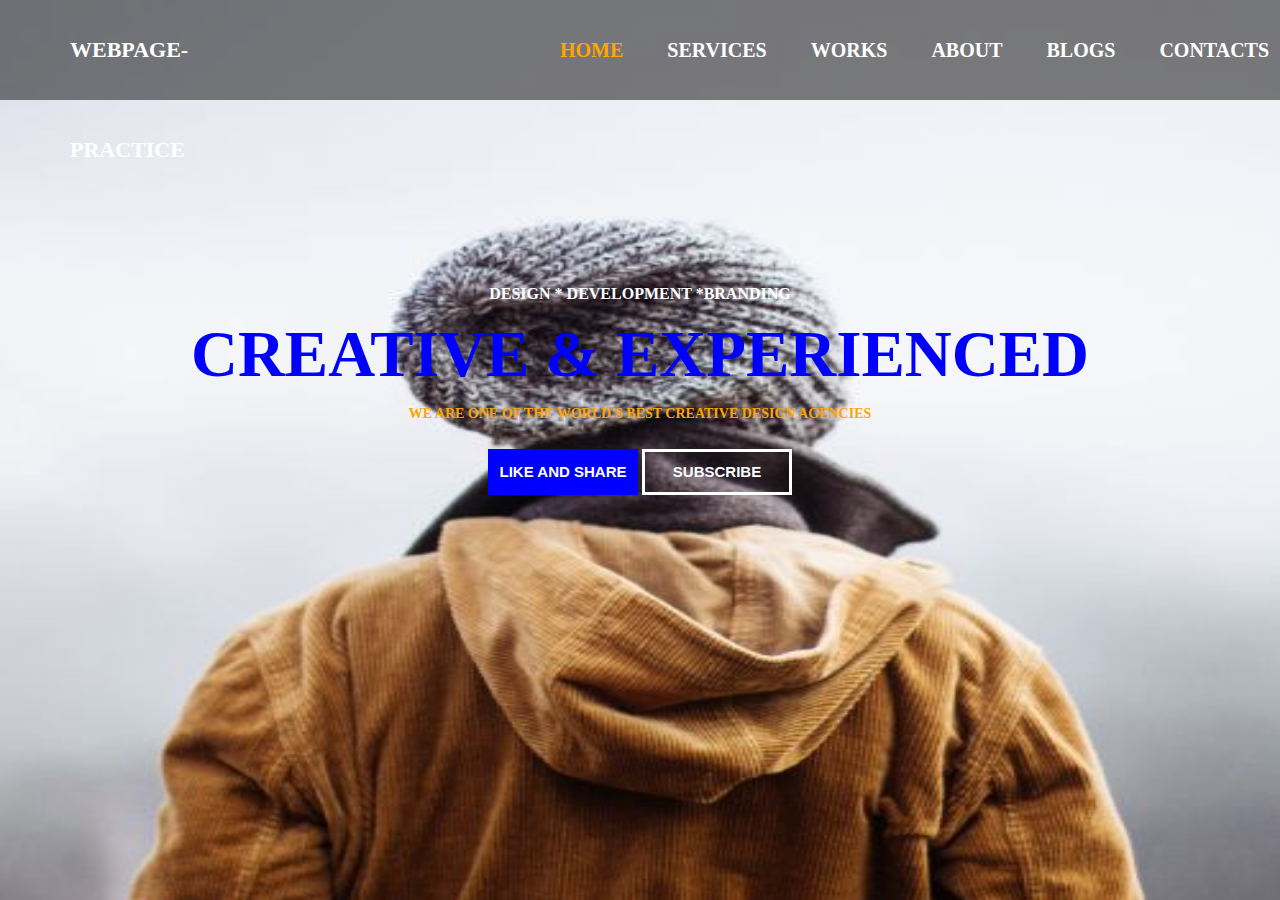
<file: assets/firsttrywebpage/index.html>
<!DOCKTYPE html>
<html>
<head>
	<title></title>
     
            <link rel="stylesheet" type="text/css" href="style.css">
            <script src="E:\3rd year 6 th sem\dom-main.js"></script> 

</head>
<body>
	

     <div class="bgimage">
          <div class="menu">
          


                 <div class="leftmenu">  
                     <h4>WEBPAGE-PRACTICE</h4>
                 </div>
                 
                    <div class="rightmenu">
                       <ul>
                           <li id="firstlist"> HOME </li>
                           <li> Services </li>
                           <li> Works </li>
			   <li> About </li>
		           <li> Blogs </li>
			   <li> Contacts </li>
                           
                       </ul>                 	 
                     </div>
                

            </div> 
             
             <div class="text">
                <h4> DESIGN * DEVELOPMENT *BRANDING</h4>
                <h1> CREATIVE & EXPERIENCED </h1>
                <h3> WE ARE ONE OF THE WORLD'S BEST CREATIVE DESIGN AGENCIES </h3>
                  <button id="buttonone"> like and share</button>
                  <button id="buttontwo"> subscribe </button>
                 
             </div>
  
     </div> 

     <script src="dom-main.js"></script>
</body>
</html>
</file>
<file: assets/vendor/venobox/venobox.css>
/* ------ venobox.css --------*/
.vbox-overlay *, .vbox-overlay *:before, .vbox-overlay *:after{
    -webkit-backface-visibility: hidden;
    -webkit-box-sizing:border-box;
    -moz-box-sizing:border-box;
    box-sizing:border-box;
}
.vbox-overlay * { 
    -webkit-backface-visibility: visible;
    backface-visibility: visible;
}
.vbox-overlay{
    display: -webkit-flex;
    display: flex;
    -webkit-flex-direction: column;
    flex-direction: column;
    -webkit-justify-content: center;
    justify-content: center;
    -webkit-align-items: center;
    align-items: center;
    position: fixed;
    left: 0;
    top: 0;
    bottom: 0;
    right: 0;
    z-index: 1040;
    -webkit-transform:translateZ(1000px);
    transform: translateZ(1000px);
    transform-style: preserve-3d;
}

/* ----- navigation ----- */
.vbox-title{
    width: 100%;
    height: 40px;
    float: left;
    text-align: center;
    line-height: 28px;
    font-size: 12px;
    padding: 6px 40px;
    overflow: hidden;
    position: fixed;
    display: none;
    left: 0;
    z-index: 1050;
}
.vbox-close{
    cursor: pointer;
    position: fixed;
    top: -1px;
    right: 0;
    width: 50px;
    height: 40px;
    padding: 6px;
    display: block;
    background-position:10px center;
    overflow: hidden;
    font-size: 24px;
    line-height: 1;
    text-align: center;
    z-index: 1050;
}
.vbox-num{
    cursor: pointer;
    position: fixed;
    left: 0;
    height: 40px;
    display: block;
    overflow: hidden;
    line-height: 28px;
    font-size: 12px;
    padding: 6px 10px;
    display: none;
    z-index: 1050;
}
/* ----- navigation ARROWS ----- */
.vbox-next, .vbox-prev{
    position: fixed;
    top: 50%;
    margin-top: -15px;
    overflow: hidden;
    cursor: pointer;
    display: block;
    width: 45px;
    height: 45px;
    z-index: 1050;
}
.vbox-next span, .vbox-prev span{
    position: relative;
    width: 20px;
    height: 20px;
    border: 2px solid transparent;
    border-top-color: #B6B6B6;
    border-right-color: #B6B6B6;
    text-indent: -100px;
    position: absolute;
    top: 8px;
    display: block;
}
.vbox-prev{
    left: 15px;
}
.vbox-next{
    right: 15px;
}
.vbox-prev span{
    left: 10px;
    -ms-transform: rotate(-135deg);
    -webkit-transform: rotate(-135deg);
    transform: rotate(-135deg);
}
.vbox-next span{
    -ms-transform: rotate(45deg);
    -webkit-transform: rotate(45deg);
    transform: rotate(45deg);
    right: 10px;
}
/* ------- inline window ------ */
.vbox-inline{
    width: 420px;
    height: 315px;
    height: 70vh;
    padding: 10px;
    background: #fff;
    margin: 0 auto;
    overflow: auto;
    text-align: left;
}
/* ------- Video & iFrames window ------ */
.venoframe{
    max-width: 100%;
    width: 100%;
    border: none;
    width: 100%;
    height: 260px;
    height: 70vh;
}
.venoframe.vbvid{
    height: 260px;
}
@media (min-width: 768px) {
    .venoframe, .vbox-inline{
        width: 90%;
        height: 360px;
        height: 70vh;
    }
    .venoframe.vbvid{
        width: 640px;
        height: 360px;
    }
}
@media (min-width: 992px) {
    .venoframe, .vbox-inline{
        max-width: 1200px;
        width: 80%;
        height: 540px;
        height: 70vh;
    }
    .venoframe.vbvid{
        width: 960px;
        height: 540px;
    }
}
/* 
Please do NOT edit this part! 
or at least read this note: http://i.imgur.com/7C0ws9e.gif
*/
.vbox-open{
    overflow: hidden;
}
.vbox-container{
    position: absolute;
    left: 0;
    right: 0;
    top: 0;
    bottom: 0;
    overflow-x: hidden;
    overflow-y: scroll;
    overflow-scrolling: touch;
    -webkit-overflow-scrolling: touch;
    z-index: 20;
    max-height: 100%;

}

.vbox-content{
    text-align: center;
    float: left;
    width: 100%;
    position: relative;
    overflow: hidden;
    padding: 20px 4%;
}
.vbox-container img{
    max-width: 100%;
    height: auto;
}
.vbox-figlio{
    box-shadow: 0 0 12px rgba(0,0,0,0.19), 0 6px 6px rgba(0,0,0,0.23);
    max-width: 100%;
    text-align: initial;
}
img.vbox-figlio{
    -webkit-user-select: none;
-khtml-user-select: none;
-moz-user-select: none;
-o-user-select: none;
user-select: none;
}
.vbox-content.swipe-left{
    margin-left: -200px !important;
}
.vbox-content.swipe-right{
    margin-left: 200px !important;
}
.vbox-animated{
    webkit-transition: margin 300ms ease-out;
    transition: margin 300ms ease-out;
}

/* ---------- preloader ----------
 * SPINKIT 
 * http://tobiasahlin.com/spinkit/
-------------------------------- */
.sk-double-bounce,.sk-rotating-plane{width:40px;height:40px;margin:40px auto}.sk-rotating-plane{background-color:#333;-webkit-animation:sk-rotatePlane 1.2s infinite ease-in-out;animation:sk-rotatePlane 1.2s infinite ease-in-out}@-webkit-keyframes sk-rotatePlane{0%{-webkit-transform:perspective(120px) rotateX(0) rotateY(0);transform:perspective(120px) rotateX(0) rotateY(0)}50%{-webkit-transform:perspective(120px) rotateX(-180.1deg) rotateY(0);transform:perspective(120px) rotateX(-180.1deg) rotateY(0)}100%{-webkit-transform:perspective(120px) rotateX(-180deg) rotateY(-179.9deg);transform:perspective(120px) rotateX(-180deg) rotateY(-179.9deg)}}@keyframes sk-rotatePlane{0%{-webkit-transform:perspective(120px) rotateX(0) rotateY(0);transform:perspective(120px) rotateX(0) rotateY(0)}50%{-webkit-transform:perspective(120px) rotateX(-180.1deg) rotateY(0);transform:perspective(120px) rotateX(-180.1deg) rotateY(0)}100%{-webkit-transform:perspective(120px) rotateX(-180deg) rotateY(-179.9deg);transform:perspective(120px) rotateX(-180deg) rotateY(-179.9deg)}}.sk-double-bounce{position:relative}.sk-double-bounce .sk-child{width:100%;height:100%;border-radius:50%;background-color:#333;opacity:.6;position:absolute;top:0;left:0;-webkit-animation:sk-doubleBounce 2s infinite ease-in-out;animation:sk-doubleBounce 2s infinite ease-in-out}.sk-chasing-dots .sk-child,.sk-spinner-pulse,.sk-three-bounce .sk-child{background-color:#333;border-radius:100%}.sk-double-bounce .sk-double-bounce2{-webkit-animation-delay:-1s;animation-delay:-1s}@-webkit-keyframes sk-doubleBounce{0%,100%{-webkit-transform:scale(0);transform:scale(0)}50%{-webkit-transform:scale(1);transform:scale(1)}}@keyframes sk-doubleBounce{0%,100%{-webkit-transform:scale(0);transform:scale(0)}50%{-webkit-transform:scale(1);transform:scale(1)}}.sk-wave{margin:40px auto;width:50px;height:40px;text-align:center;font-size:10px}.sk-wave .sk-rect{background-color:#333;height:100%;width:6px;display:inline-block;-webkit-animation:sk-waveStretchDelay 1.2s infinite ease-in-out;animation:sk-waveStretchDelay 1.2s infinite ease-in-out}.sk-wave .sk-rect1{-webkit-animation-delay:-1.2s;animation-delay:-1.2s}.sk-wave .sk-rect2{-webkit-animation-delay:-1.1s;animation-delay:-1.1s}.sk-wave .sk-rect3{-webkit-animation-delay:-1s;animation-delay:-1s}.sk-wave .sk-rect4{-webkit-animation-delay:-.9s;animation-delay:-.9s}.sk-wave .sk-rect5{-webkit-animation-delay:-.8s;animation-delay:-.8s}@-webkit-keyframes sk-waveStretchDelay{0%,100%,40%{-webkit-transform:scaleY(.4);transform:scaleY(.4)}20%{-webkit-transform:scaleY(1);transform:scaleY(1)}}@keyframes sk-waveStretchDelay{0%,100%,40%{-webkit-transform:scaleY(.4);transform:scaleY(.4)}20%{-webkit-transform:scaleY(1);transform:scaleY(1)}}.sk-wandering-cubes{margin:40px auto;width:40px;height:40px;position:relative}.sk-wandering-cubes .sk-cube{background-color:#333;width:10px;height:10px;position:absolute;top:0;left:0;-webkit-animation:sk-wanderingCube 1.8s ease-in-out -1.8s infinite both;animation:sk-wanderingCube 1.8s ease-in-out -1.8s infinite both}.sk-chasing-dots,.sk-spinner-pulse{width:40px;height:40px;margin:40px auto}.sk-wandering-cubes .sk-cube2{-webkit-animation-delay:-.9s;animation-delay:-.9s}@-webkit-keyframes sk-wanderingCube{0%{-webkit-transform:rotate(0);transform:rotate(0)}25%{-webkit-transform:translateX(30px) rotate(-90deg) scale(.5);transform:translateX(30px) rotate(-90deg) scale(.5)}50%{-webkit-transform:translateX(30px) translateY(30px) rotate(-179deg);transform:translateX(30px) translateY(30px) rotate(-179deg)}50.1%{-webkit-transform:translateX(30px) translateY(30px) rotate(-180deg);transform:translateX(30px) translateY(30px) rotate(-180deg)}75%{-webkit-transform:translateX(0) translateY(30px) rotate(-270deg) scale(.5);transform:translateX(0) translateY(30px) rotate(-270deg) scale(.5)}100%{-webkit-transform:rotate(-360deg);transform:rotate(-360deg)}}@keyframes sk-wanderingCube{0%{-webkit-transform:rotate(0);transform:rotate(0)}25%{-webkit-transform:translateX(30px) rotate(-90deg) scale(.5);transform:translateX(30px) rotate(-90deg) scale(.5)}50%{-webkit-transform:translateX(30px) translateY(30px) rotate(-179deg);transform:translateX(30px) translateY(30px) rotate(-179deg)}50.1%{-webkit-transform:translateX(30px) translateY(30px) rotate(-180deg);transform:translateX(30px) translateY(30px) rotate(-180deg)}75%{-webkit-transform:translateX(0) translateY(30px) rotate(-270deg) scale(.5);transform:translateX(0) translateY(30px) rotate(-270deg) scale(.5)}100%{-webkit-transform:rotate(-360deg);transform:rotate(-360deg)}}.sk-spinner-pulse{-webkit-animation:sk-pulseScaleOut 1s infinite ease-in-out;animation:sk-pulseScaleOut 1s infinite ease-in-out}@-webkit-keyframes sk-pulseScaleOut{0%{-webkit-transform:scale(0);transform:scale(0)}100%{-webkit-transform:scale(1);transform:scale(1);opacity:0}}@keyframes sk-pulseScaleOut{0%{-webkit-transform:scale(0);transform:scale(0)}100%{-webkit-transform:scale(1);transform:scale(1);opacity:0}}.sk-chasing-dots{position:relative;text-align:center;-webkit-animation:sk-chasingDotsRotate 2s infinite linear;animation:sk-chasingDotsRotate 2s infinite linear}.sk-chasing-dots .sk-child{width:60%;height:60%;display:inline-block;position:absolute;top:0;-webkit-animation:sk-chasingDotsBounce 2s infinite ease-in-out;animation:sk-chasingDotsBounce 2s infinite ease-in-out}.sk-chasing-dots .sk-dot2{top:auto;bottom:0;-webkit-animation-delay:-1s;animation-delay:-1s}@-webkit-keyframes sk-chasingDotsRotate{100%{-webkit-transform:rotate(360deg);transform:rotate(360deg)}}@keyframes sk-chasingDotsRotate{100%{-webkit-transform:rotate(360deg);transform:rotate(360deg)}}@-webkit-keyframes sk-chasingDotsBounce{0%,100%{-webkit-transform:scale(0);transform:scale(0)}50%{-webkit-transform:scale(1);transform:scale(1)}}@keyframes sk-chasingDotsBounce{0%,100%{-webkit-transform:scale(0);transform:scale(0)}50%{-webkit-transform:scale(1);transform:scale(1)}}.sk-three-bounce{margin:40px auto;width:80px;text-align:center}.sk-three-bounce .sk-child{width:20px;height:20px;display:inline-block;-webkit-animation:sk-three-bounce 1.4s ease-in-out 0s infinite both;animation:sk-three-bounce 1.4s ease-in-out 0s infinite both}.sk-circle .sk-child:before,.sk-fading-circle .sk-circle:before{display:block;border-radius:100%;content:'';background-color:#333}.sk-three-bounce .sk-bounce1{-webkit-animation-delay:-.32s;animation-delay:-.32s}.sk-three-bounce .sk-bounce2{-webkit-animation-delay:-.16s;animation-delay:-.16s}@-webkit-keyframes sk-three-bounce{0%,100%,80%{-webkit-transform:scale(0);transform:scale(0)}40%{-webkit-transform:scale(1);transform:scale(1)}}@keyframes sk-three-bounce{0%,100%,80%{-webkit-transform:scale(0);transform:scale(0)}40%{-webkit-transform:scale(1);transform:scale(1)}}.sk-circle{margin:40px auto;width:40px;height:40px;position:relative}.sk-circle .sk-child{width:100%;height:100%;position:absolute;left:0;top:0}.sk-circle .sk-child:before{margin:0 auto;width:15%;height:15%;-webkit-animation:sk-circleBounceDelay 1.2s infinite ease-in-out both;animation:sk-circleBounceDelay 1.2s infinite ease-in-out both}.sk-circle .sk-circle2{-webkit-transform:rotate(30deg);-ms-transform:rotate(30deg);transform:rotate(30deg)}.sk-circle .sk-circle3{-webkit-transform:rotate(60deg);-ms-transform:rotate(60deg);transform:rotate(60deg)}.sk-circle .sk-circle4{-webkit-transform:rotate(90deg);-ms-transform:rotate(90deg);transform:rotate(90deg)}.sk-circle .sk-circle5{-webkit-transform:rotate(120deg);-ms-transform:rotate(120deg);transform:rotate(120deg)}.sk-circle .sk-circle6{-webkit-transform:rotate(150deg);-ms-transform:rotate(150deg);transform:rotate(150deg)}.sk-circle .sk-circle7{-webkit-transform:rotate(180deg);-ms-transform:rotate(180deg);transform:rotate(180deg)}.sk-circle .sk-circle8{-webkit-transform:rotate(210deg);-ms-transform:rotate(210deg);transform:rotate(210deg)}.sk-circle .sk-circle9{-webkit-transform:rotate(240deg);-ms-transform:rotate(240deg);transform:rotate(240deg)}.sk-circle .sk-circle10{-webkit-transform:rotate(270deg);-ms-transform:rotate(270deg);transform:rotate(270deg)}.sk-circle .sk-circle11{-webkit-transform:rotate(300deg);-ms-transform:rotate(300deg);transform:rotate(300deg)}.sk-circle .sk-circle12{-webkit-transform:rotate(330deg);-ms-transform:rotate(330deg);transform:rotate(330deg)}.sk-circle .sk-circle2:before{-webkit-animation-delay:-1.1s;animation-delay:-1.1s}.sk-circle .sk-circle3:before{-webkit-animation-delay:-1s;animation-delay:-1s}.sk-circle .sk-circle4:before{-webkit-animation-delay:-.9s;animation-delay:-.9s}.sk-circle .sk-circle5:before{-webkit-animation-delay:-.8s;animation-delay:-.8s}.sk-circle .sk-circle6:before{-webkit-animation-delay:-.7s;animation-delay:-.7s}.sk-circle .sk-circle7:before{-webkit-animation-delay:-.6s;animation-delay:-.6s}.sk-circle .sk-circle8:before{-webkit-animation-delay:-.5s;animation-delay:-.5s}.sk-circle .sk-circle9:before{-webkit-animation-delay:-.4s;animation-delay:-.4s}.sk-circle .sk-circle10:before{-webkit-animation-delay:-.3s;animation-delay:-.3s}.sk-circle .sk-circle11:before{-webkit-animation-delay:-.2s;animation-delay:-.2s}.sk-circle .sk-circle12:before{-webkit-animation-delay:-.1s;animation-delay:-.1s}@-webkit-keyframes sk-circleBounceDelay{0%,100%,80%{-webkit-transform:scale(0);transform:scale(0)}40%{-webkit-transform:scale(1);transform:scale(1)}}@keyframes sk-circleBounceDelay{0%,100%,80%{-webkit-transform:scale(0);transform:scale(0)}40%{-webkit-transform:scale(1);transform:scale(1)}}.sk-cube-grid{width:40px;height:40px;margin:40px auto}.sk-cube-grid .sk-cube{width:33.33%;height:33.33%;background-color:#333;float:left;-webkit-animation:sk-cubeGridScaleDelay 1.3s infinite ease-in-out;animation:sk-cubeGridScaleDelay 1.3s infinite ease-in-out}.sk-cube-grid .sk-cube1{-webkit-animation-delay:.2s;animation-delay:.2s}.sk-cube-grid .sk-cube2{-webkit-animation-delay:.3s;animation-delay:.3s}.sk-cube-grid .sk-cube3{-webkit-animation-delay:.4s;animation-delay:.4s}.sk-cube-grid .sk-cube4{-webkit-animation-delay:.1s;animation-delay:.1s}.sk-cube-grid .sk-cube5{-webkit-animation-delay:.2s;animation-delay:.2s}.sk-cube-grid .sk-cube6{-webkit-animation-delay:.3s;animation-delay:.3s}.sk-cube-grid .sk-cube7{-webkit-animation-delay:0ms;animation-delay:0ms}.sk-cube-grid .sk-cube8{-webkit-animation-delay:.1s;animation-delay:.1s}.sk-cube-grid .sk-cube9{-webkit-animation-delay:.2s;animation-delay:.2s}@-webkit-keyframes sk-cubeGridScaleDelay{0%,100%,70%{-webkit-transform:scale3D(1,1,1);transform:scale3D(1,1,1)}35%{-webkit-transform:scale3D(0,0,1);transform:scale3D(0,0,1)}}@keyframes sk-cubeGridScaleDelay{0%,100%,70%{-webkit-transform:scale3D(1,1,1);transform:scale3D(1,1,1)}35%{-webkit-transform:scale3D(0,0,1);transform:scale3D(0,0,1)}}.sk-fading-circle{margin:40px auto;width:40px;height:40px;position:relative}.sk-fading-circle .sk-circle{width:100%;height:100%;position:absolute;left:0;top:0}.sk-fading-circle .sk-circle:before{margin:0 auto;width:15%;height:15%;-webkit-animation:sk-circleFadeDelay 1.2s infinite ease-in-out both;animation:sk-circleFadeDelay 1.2s infinite ease-in-out both}.sk-fading-circle .sk-circle2{-webkit-transform:rotate(30deg);-ms-transform:rotate(30deg);transform:rotate(30deg)}.sk-fading-circle .sk-circle3{-webkit-transform:rotate(60deg);-ms-transform:rotate(60deg);transform:rotate(60deg)}.sk-fading-circle .sk-circle4{-webkit-transform:rotate(90deg);-ms-transform:rotate(90deg);transform:rotate(90deg)}.sk-fading-circle .sk-circle5{-webkit-transform:rotate(120deg);-ms-transform:rotate(120deg);transform:rotate(120deg)}.sk-fading-circle .sk-circle6{-webkit-transform:rotate(150deg);-ms-transform:rotate(150deg);transform:rotate(150deg)}.sk-fading-circle .sk-circle7{-webkit-transform:rotate(180deg);-ms-transform:rotate(180deg);transform:rotate(180deg)}.sk-fading-circle .sk-circle8{-webkit-transform:rotate(210deg);-ms-transform:rotate(210deg);transform:rotate(210deg)}.sk-fading-circle .sk-circle9{-webkit-transform:rotate(240deg);-ms-transform:rotate(240deg);transform:rotate(240deg)}.sk-fading-circle .sk-circle10{-webkit-transform:rotate(270deg);-ms-transform:rotate(270deg);transform:rotate(270deg)}.sk-fading-circle .sk-circle11{-webkit-transform:rotate(300deg);-ms-transform:rotate(300deg);transform:rotate(300deg)}.sk-fading-circle .sk-circle12{-webkit-transform:rotate(330deg);-ms-transform:rotate(330deg);transform:rotate(330deg)}.sk-fading-circle .sk-circle2:before{-webkit-animation-delay:-1.1s;animation-delay:-1.1s}.sk-fading-circle .sk-circle3:before{-webkit-animation-delay:-1s;animation-delay:-1s}.sk-fading-circle .sk-circle4:before{-webkit-animation-delay:-.9s;animation-delay:-.9s}.sk-fading-circle .sk-circle5:before{-webkit-animation-delay:-.8s;animation-delay:-.8s}.sk-fading-circle .sk-circle6:before{-webkit-animation-delay:-.7s;animation-delay:-.7s}.sk-fading-circle .sk-circle7:before{-webkit-animation-delay:-.6s;animation-delay:-.6s}.sk-fading-circle .sk-circle8:before{-webkit-animation-delay:-.5s;animation-delay:-.5s}.sk-fading-circle .sk-circle9:before{-webkit-animation-delay:-.4s;animation-delay:-.4s}.sk-fading-circle .sk-circle10:before{-webkit-animation-delay:-.3s;animation-delay:-.3s}.sk-fading-circle .sk-circle11:before{-webkit-animation-delay:-.2s;animation-delay:-.2s}.sk-fading-circle .sk-circle12:before{-webkit-animation-delay:-.1s;animation-delay:-.1s}@-webkit-keyframes sk-circleFadeDelay{0%,100%,39%{opacity:0}40%{opacity:1}}@keyframes sk-circleFadeDelay{0%,100%,39%{opacity:0}40%{opacity:1}}.sk-folding-cube{margin:40px auto;width:40px;height:40px;position:relative;-webkit-transform:rotateZ(45deg);transform:rotateZ(45deg)}.sk-folding-cube .sk-cube{float:left;width:50%;height:50%;position:relative;-webkit-transform:scale(1.1);-ms-transform:scale(1.1);transform:scale(1.1)}.sk-folding-cube .sk-cube:before{content:'';position:absolute;top:0;left:0;width:100%;height:100%;background-color:#333;-webkit-animation:sk-foldCubeAngle 2.4s infinite linear both;animation:sk-foldCubeAngle 2.4s infinite linear both;-webkit-transform-origin:100% 100%;-ms-transform-origin:100% 100%;transform-origin:100% 100%}.sk-folding-cube .sk-cube2{-webkit-transform:scale(1.1) rotateZ(90deg);transform:scale(1.1) rotateZ(90deg)}.sk-folding-cube .sk-cube3{-webkit-transform:scale(1.1) rotateZ(180deg);transform:scale(1.1) rotateZ(180deg)}.sk-folding-cube .sk-cube4{-webkit-transform:scale(1.1) rotateZ(270deg);transform:scale(1.1) rotateZ(270deg)}.sk-folding-cube .sk-cube2:before{-webkit-animation-delay:.3s;animation-delay:.3s}.sk-folding-cube .sk-cube3:before{-webkit-animation-delay:.6s;animation-delay:.6s}.sk-folding-cube .sk-cube4:before{-webkit-animation-delay:.9s;animation-delay:.9s}@-webkit-keyframes sk-foldCubeAngle{0%,10%{-webkit-transform:perspective(140px) rotateX(-180deg);transform:perspective(140px) rotateX(-180deg);opacity:0}25%,75%{-webkit-transform:perspective(140px) rotateX(0);transform:perspective(140px) rotateX(0);opacity:1}100%,90%{-webkit-transform:perspective(140px) rotateY(180deg);transform:perspective(140px) rotateY(180deg);opacity:0}}@keyframes sk-foldCubeAngle{0%,10%{-webkit-transform:perspective(140px) rotateX(-180deg);transform:perspective(140px) rotateX(-180deg);opacity:0}25%,75%{-webkit-transform:perspective(140px) rotateX(0);transform:perspective(140px) rotateX(0);opacity:1}100%,90%{-webkit-transform:perspective(140px) rotateY(180deg);transform:perspective(140px) rotateY(180deg);opacity:0}}
</file>
<file: assets/firsttrywebpage/style.css>
*{
   margin:0px;
   padding:0px;
   

}
.bgimage{
    background-image: url('img_girl.jpg');
    background-size: 100% 120%;
    width: 100%;
    height: 100vh;
}

.menu{
    
   width: 100%;
   height: 100px;
   background-color: rgba(0,0,0,0.5);

}

.leftmenu{
     
    width: 22%; 
    line-height: 100px;
    float: left;
/*    background-color: yellow; */

}

.leftmenu h4{

     padding-left: 70px;
     font-weight: bold;
     color: white;
     font-size: 22px;
}


.rightmenu{

     width:75%;
     height: 100px;
     float: right;
/*     background-color: red;  */

}

.rightmenu ul{
    
      margin-left: 200px;

}


.rightmenu ul li{

  display: inline-block;
  list-style: none;
  font-size: 20px;
  color: white;
  font-weight: bold;
  line-height: 100px; 
  margin-left: 40px;
  text-transform: uppercase;
}


#firstlist{
    color: orange;

}

.rightmenu ul li:hover{

      color: orange;

}

.text{
   width: 100%;
   margin-top: 185px;
   text-transform: uppercase;
   text-align: center;
   color: white;


}

.text h4{
  
    font-size: 16px;
    

}

.text h1{
    font-size: 65px;
    font-weight: 700px;
    margin:14px 0px;
    color: blue;
   

}


.text h3{
    font-size: 14px;
    color: orange;

}

#buttonone{

background-color: blue;
border: none;
font-size: 15px;
color: white;
font-weight: bold;
text-transform: uppercase;
line-height: 40px;
width: 150px;
margin-top: 27px;
border: 3px solid blue;




}

#buttontwo{

background-color: transparent;
border: none;
font-size: 15px;
color: white;
font-weight: bold;
text-transform: uppercase;
line-height: 40px;
width: 150px;
margin-top: 27px;
border: 3px solid white;




}
</file>
<file: assets/css/style.css>
/**
* Template Name: iPortfolio - v1.1.0
* Template URL: https://bootstrapmade.com/iportfolio-bootstrap-portfolio-websites-template/
* Author: BootstrapMade.com
* License: https://bootstrapmade.com/license/
*/

/*--------------------------------------------------------------
# General
--------------------------------------------------------------*/
body {
  font-family: "Open Sans", sans-serif;
  color: #272829;
}

a {
  color: #149ddd;
}

a:hover {
  color: #37b3ed;
  text-decoration: none;
}

h1, h2, h3, h4, h5, h6 {
  font-family: "Raleway", sans-serif;
}

/*--------------------------------------------------------------
# Back to top button
--------------------------------------------------------------*/
.back-to-top {
  position: fixed;
  display: none;
  width: 40px;
  height: 40px;
  border-radius: 50px;
  right: 15px;
  bottom: 15px;
  background: #149ddd;
  color: #fff;
  transition: display 0.5s ease-in-out;
  z-index: 99999;
}

.back-to-top i {
  font-size: 24px;
  position: absolute;
  top: 7px;
  left: 8px;
}

.back-to-top:hover {
  color: #fff;
  background: #2eafec;
  transition: background 0.2s ease-in-out;
}

/*--------------------------------------------------------------
# Header
--------------------------------------------------------------*/
#header {
  position: fixed;
  top: 0;
  left: 0;
  bottom: 0;
  width: 300px;
  transition: all ease-in-out 0.5s;
  z-index: 9999;
  transition: all 0.5s;
  padding: 0 15px;
  background: #040b14;
  overflow-y: auto;
}

#header .profile img {
  margin: 15px auto;
  display: block;
  width: 120px;
  border: 8px solid #2c2f3f;
}

#header .profile h1 {
  font-size: 24px;
  margin: 0;
  padding: 0;
  font-weight: 600;
  -moz-text-align-last: center;
  text-align-last: center;
  font-family: "Poppins", sans-serif;
}

#header .profile h1 a, #header .profile h1 a:hover {
  color: #fff;
  text-decoration: none;
}

#header .profile .social-links a {
  font-size: 18px;
  display: inline-block;
  background: #212431;
  color: #fff;
  line-height: 1;
  padding: 8px 0;
  margin-right: 4px;
  border-radius: 50%;
  text-align: center;
  width: 36px;
  height: 36px;
  transition: 0.3s;
}

#header .profile .social-links a:hover {
  background: #149ddd;
  color: #fff;
  text-decoration: none;
}

#main {
  margin-left: 300px;
}

@media (max-width: 1199px) {
  #header {
    left: -300px;
  }
  #main {
    margin-left: 0;
  }
}

/*--------------------------------------------------------------
# Navigation Menu
--------------------------------------------------------------*/
/* Desktop Navigation */
.nav-menu {
  padding-top: 30px;
}

.nav-menu * {
  margin: 0;
  padding: 0;
  list-style: none;
}

.nav-menu > ul > li {
  position: relative;
  white-space: nowrap;
}

.nav-menu a {
  display: flex;
  align-items: center;
  color: #a8a9b4;
  padding: 12px 15px;
  margin-bottom: 8px;
  transition: 0.3s;
  font-size: 15px;
}

.nav-menu a i {
  font-size: 24px;
  padding-right: 8px;
  color: #6f7180;
}

.nav-menu a:hover, .nav-menu .active > a, .nav-menu li:hover > a {
  text-decoration: none;
  color: #fff;
}

.nav-menu a:hover i, .nav-menu .active > a i, .nav-menu li:hover > a i {
  color: #149ddd;
}

/* Mobile Navigation */
.mobile-nav-toggle {
  position: fixed;
  right: 15px;
  top: 15px;
  z-index: 9998;
  border: 0;
  background: none;
  font-size: 24px;
  transition: all 0.4s;
  outline: none !important;
  line-height: 1;
  cursor: pointer;
  text-align: right;
}

.mobile-nav-toggle i {
  color: #149ddd;
}

.mobile-nav-active {
  overflow: hidden;
}

.mobile-nav-active #header {
  left: 0;
}

.mobile-nav-active .mobile-nav-toggle i {
  color: #fff;
}

/*--------------------------------------------------------------
# Hero Section
--------------------------------------------------------------*/
#hero {
  width: 100%;
  height: 100vh;
  background: url("../img/images.jfif") top center;
  background-size: cover;
}

#hero:before {
  content: "";
  background: rgba(5, 13, 24, 0.3);
  position: absolute;
  bottom: 0;
  top: 0;
  left: 0;
  right: 0;
  z-index: 1;
}

#hero .hero-container {
  position: relative;
  z-index: 2;
  min-width: 300px;
}

#hero h1 {
  margin: 0 0 10px 0;
  font-size: 64px;
  font-weight: 700;
  line-height: 56px;
  color: #fff;
}

#hero p {
  color: #fff;
  margin-bottom: 50px;
  font-size: 26px;
  font-family: "Poppins", sans-serif;
}

#hero p span {
  color: #fff;
  padding-bottom: 4px;
  letter-spacing: 1px;
  border-bottom: 3px solid #149ddd;
}

@media (min-width: 1024px) {
  #hero {
    background-attachment: fixed;
  }
}

@media (max-width: 768px) {
  #hero h1 {
    font-size: 28px;
    line-height: 36px;
  }
  #hero h2 {
    font-size: 18px;
    line-height: 24px;
    margin-bottom: 30px;
  }
}

/*--------------------------------------------------------------
# Sections General
--------------------------------------------------------------*/
section {
  padding: 60px 0;
  overflow: hidden;
}

.section-bg {
  background: #f5f8fd;
}

.section-title {
  padding-bottom: 30px;
}

.section-title h2 {
  font-size: 32px;
  font-weight: bold;
  margin-bottom: 20px;
  padding-bottom: 20px;
  position: relative;
  color: #173b6c;
}

.section-title h2::after {
  content: '';
  position: absolute;
  display: block;
  width: 50px;
  height: 3px;
  background: #149ddd;
  bottom: 0;
  left: 0;
}

.section-title p {
  margin-bottom: 0;
}

/*--------------------------------------------------------------
# About
--------------------------------------------------------------*/
.about .content h3 {
  font-weight: 700;
  font-size: 26px;
  color: #173b6c;
}

.about .content ul {
  list-style: none;
  padding: 0;
}

.about .content ul li {
  padding-bottom: 10px;
}

.about .content ul i {
  font-size: 20px;
  padding-right: 2px;
  color: #149ddd;
}

.about .content p:last-child {
  margin-bottom: 0;
}

/*--------------------------------------------------------------
# Facts
--------------------------------------------------------------*/
.facts {
  padding-bottom: 30px;
  display: none;
}

.facts .count-box {
  padding: 30px;
  width: 100%;
}

.facts .count-box i {
  display: block;
  font-size: 44px;
  color: #149ddd;
  float: left;
}

.facts .count-box span {
  font-size: 48px;
  line-height: 40px;
  display: block;
  font-weight: 700;
  color: #050d18;
  margin-left: 60px;
}

.facts .count-box p {
  padding: 15px 0 0 0;
  margin: 0 0 0 60px;
  font-family: "Raleway", sans-serif;
  font-size: 14px;
  color: #122f57;
}

.facts .count-box a {
  font-weight: 600;
  display: block;
  margin-top: 20px;
  color: #122f57;
  font-size: 15px;
  font-family: "Poppins", sans-serif;
  transition: ease-in-out 0.3s;
}

.facts .count-box a:hover {
  color: #1f5297;
}

/*--------------------------------------------------------------
# Akills
--------------------------------------------------------------*/
.skills .progress {
  height: 50px;
  display: block;
  background: none;
}

.skills .progress .skill {
  padding: 0;
  margin: 0 0 6px 0;
  text-transform: uppercase;
  display: block;
  font-weight: 600;
  font-family: "Poppins", sans-serif;
  color: #050d18;
}

.skills .progress .skill .val {
  float: right;
  font-style: normal;
}

.skills .progress-bar-wrap {
  background: #dce8f8;
}

.skills .progress-bar {
  width: 1px;
  height: 10px;
  transition: .9s;
  background-color: #149ddd;
}

/*--------------------------------------------------------------
# Resume
--------------------------------------------------------------*/
.resume .resume-title {
  font-size: 26px;
  font-weight: 700;
  margin-top: 20px;
  margin-bottom: 20px;
  color: #050d18;
}

.resume .resume-item {
  padding: 0 0 20px 20px;
  margin-top: -2px;
  border-left: 2px solid #1f5297;
  position: relative;
}

.resume .resume-item h4 {
  line-height: 18px;
  font-size: 18px;
  font-weight: 600;
  text-transform: uppercase;
  font-family: "Poppins", sans-serif;
  color: #050d18;
  margin-bottom: 10px;
}

.resume .resume-item h5 {
  font-size: 16px;
  background: #e4edf9;
  padding: 5px 15px;
  display: inline-block;
  font-weight: 600;
  margin-bottom: 10px;
}

.resume .resume-item ul {
  padding-left: 20px;
}

.resume .resume-item ul li {
  padding-bottom: 10px;
}

.resume .resume-item:last-child {
  padding-bottom: 0;
}

.resume .resume-item::before {
  content: "";
  position: absolute;
  width: 16px;
  height: 16px;
  border-radius: 50px;
  left: -9px;
  top: 0;
  background: #fff;
  border: 2px solid #1f5297;
}

/*--------------------------------------------------------------
# Portfolio
--------------------------------------------------------------*/
.portfolio .portfolio-item {
  margin-bottom: 30px;
}

.portfolio #portfolio-flters {
  padding: 0;
  margin: 0 auto 35px auto;
  list-style: none;
  text-align: center;
  background: #fff;
  border-radius: 50px;
  padding: 2px 15px;
}

.portfolio #portfolio-flters li {
  cursor: pointer;
  display: inline-block;
  padding: 10px 15px 8px 15px;
  font-size: 14px;
  font-weight: 600;
  line-height: 1;
  text-transform: uppercase;
  color: #272829;
  margin-bottom: 5px;
  transition: all 0.3s ease-in-out;
}

.portfolio #portfolio-flters li:hover, .portfolio #portfolio-flters li.filter-active {
  color: #149ddd;
}

.portfolio #portfolio-flters li:last-child {
  margin-right: 0;
}

.portfolio .portfolio-wrap {
  transition: 0.3s;
  position: relative;
  overflow: hidden;
  z-index: 1;
}

.portfolio .portfolio-wrap::before {
  content: "";
  background: rgba(255, 255, 255, 0.5);
  position: absolute;
  left: 0;
  right: 0;
  top: 0;
  bottom: 0;
  transition: all ease-in-out 0.3s;
  z-index: 2;
  opacity: 0;
}

.portfolio .portfolio-wrap .portfolio-links {
  opacity: 1;
  left: 0;
  right: 0;
  bottom: -60px;
  z-index: 3;
  position: absolute;
  transition: all ease-in-out 0.3s;
  display: flex;
  justify-content: center;
}

.portfolio .portfolio-wrap .portfolio-links a {
  color: #fff;
  font-size: 28px;
  text-align: center;
  background: rgba(20, 157, 221, 0.75);
  transition: 0.3s;
  width: 50%;
}

.portfolio .portfolio-wrap .portfolio-links a:hover {
  background: rgba(20, 157, 221, 0.95);
}

.portfolio .portfolio-wrap .portfolio-links a + a {
  border-left: 1px solid #37b3ed;
}

.portfolio .portfolio-wrap:hover::before {
  top: 0;
  left: 0;
  right: 0;
  bottom: 0;
  opacity: 1;
}

.portfolio .portfolio-wrap:hover .portfolio-links {
  opacity: 1;
  bottom: 0;
}

/*--------------------------------------------------------------
# Services
--------------------------------------------------------------*/
.services .icon-box {
  margin-bottom: 20px;
  display: none;
}

.services .icon {
  float: left;
  display: flex;
  align-items: center;
  justify-content: center;
  width: 54px;
  height: 54px;
  background: #149ddd;
  border-radius: 50%;
  transition: 0.5s;
  border: 1px solid #149ddd;
  display: none;
}

.services .icon i {
  color: #fff;
  font-size: 24px;
  display: none;
}

.services .icon-box:hover .icon {
  background: #fff;
  display: none;
}

.services .icon-box:hover .icon i {
  color: #149ddd;
  display: none;
}

.services .title {
  margin-left: 80px;
  font-weight: 700;
  margin-bottom: 15px;
  font-size: 18px;
  display: none;
}

.services .title a {
  color: #343a40;
  display: none;
}

.services .title a:hover {
  color: #149ddd;
  display: none;
}

.services .description {
  margin-left: 80px;
  line-height: 24px;
  font-size: 14px;
  display: none;
}

/*--------------------------------------------------------------
# Testimonials
--------------------------------------------------------------*/
.testimonials .testimonial-item {
  box-sizing: content-box;
  text-align: center;
  min-height: 320px;
  display: none;
}

.testimonials .testimonial-item .testimonial-img {
  width: 90px;
  border-radius: 50%;
  margin: 0 auto;
  display: none;
}

.testimonials .testimonial-item h3 {
  font-size: 18px;
  font-weight: bold;
  margin: 10px 0 5px 0;
  color: #111;
  display: none;
}

.testimonials .testimonial-item h4 {
  font-size: 14px;
  color: #999;
  margin: 0;
  display: none;
}

.testimonials .testimonial-item .quote-icon-left, .testimonials .testimonial-item .quote-icon-right {
  color: #c3e8fa;
  font-size: 26px;
  display: none;
}

.testimonials .testimonial-item .quote-icon-left {
  display: inline-block;
  left: -5px;
  position: relative;
  display: none;
}

.testimonials .testimonial-item .quote-icon-right {
  display: inline-block;
  right: -5px;
  position: relative;
  top: 10px;
  display: none;
}

.testimonials .testimonial-item p {
  font-style: italic;
  margin: 0 15px 15px 15px;
  padding: 20px;
  background: #fff;
  position: relative;
  margin-bottom: 35px;
  border-radius: 6px;
  box-shadow: 0px 2px 15px rgba(0, 0, 0, 0.1);
  display: none;
}

.testimonials .testimonial-item p::after {
  content: "";
  width: 0;
  height: 0;
  border-top: 20px solid #fff;
  border-right: 20px solid transparent;
  border-left: 20px solid transparent;
  position: absolute;
  bottom: -20px;
  left: calc(50% - 20px);
  display: none;
}

.testimonials .owl-nav, .testimonials .owl-dots {
  margin-top: 5px;
  text-align: center;
  display: none;
}

.testimonials .owl-dot {
  display: inline-block;
  margin: 0 5px;
  width: 12px;
  height: 12px;
  border-radius: 50%;
  background-color: #ddd !important;
  display: none;
}

.testimonials .owl-dot.active {
  background-color: #149ddd !important;
  display: none;
}

@media (max-width: 767px) {
  .testimonials {
    margin: 30px 10px;
  }
  display: none;
}

/*--------------------------------------------------------------
# Contact
--------------------------------------------------------------*/
.contact {
  padding-bottom: 130px;
}

.contact .info {
  padding: 30px;
  background: #fff;
  width: 100%;
  box-shadow: 0 0 24px 0 rgba(0, 0, 0, 0.12);
}

.contact .info i {
  font-size: 20px;
  color: #149ddd;
  float: left;
  width: 44px;
  height: 44px;
  background: #dff3fc;
  display: flex;
  justify-content: center;
  align-items: center;
  border-radius: 50px;
  transition: all 0.3s ease-in-out;
}

.contact .info h4 {
  padding: 0 0 0 60px;
  font-size: 22px;
  font-weight: 600;
  margin-bottom: 5px;
  color: #050d18;
}

.contact .info p {
  padding: 0 0 10px 60px;
  margin-bottom: 20px;
  font-size: 14px;
  color: #173b6c;
}

.contact .info .email p {
  padding-top: 5px;
}

.contact .info .social-links {
  padding-left: 60px;
}

.contact .info .social-links a {
  font-size: 18px;
  display: inline-block;
  background: #333;
  color: #fff;
  line-height: 1;
  padding: 8px 0;
  border-radius: 50%;
  text-align: center;
  width: 36px;
  height: 36px;
  transition: 0.3s;
  margin-right: 10px;
}

.contact .info .social-links a:hover {
  background: #149ddd;
  color: #fff;
}

.contact .info .email:hover i, .contact .info .address:hover i, .contact .info .phone:hover i {
  background: #149ddd;
  color: #fff;
}

.contact .php-email-form {
  width: 100%;
  padding: 30px;
  background: #fff;
  box-shadow: 0 0 24px 0 rgba(0, 0, 0, 0.12);
}

.contact .php-email-form .form-group {
  padding-bottom: 8px;
}

.contact .php-email-form .validate {
  display: none;
  color: red;
  margin: 0 0 15px 0;
  font-weight: 400;
  font-size: 13px;
}

.contact .php-email-form .error-message {
  display: none;
  color: #fff;
  background: #ed3c0d;
  text-align: center;
  padding: 15px;
  font-weight: 600;
}

.contact .php-email-form .sent-message {
  display: none;
  color: #fff;
  background: #18d26e;
  text-align: center;
  padding: 15px;
  font-weight: 600;
}

.contact .php-email-form .loading {
  display: none;
  background: #fff;
  text-align: center;
  padding: 15px;
}

.contact .php-email-form .loading:before {
  content: "";
  display: inline-block;
  border-radius: 50%;
  width: 24px;
  height: 24px;
  margin: 0 10px -6px 0;
  border: 3px solid #18d26e;
  border-top-color: #eee;
  -webkit-animation: animate-loading 1s linear infinite;
  animation: animate-loading 1s linear infinite;
}

.contact .php-email-form input, .contact .php-email-form textarea {
  border-radius: 0;
  box-shadow: none;
  font-size: 14px;
}

.contact .php-email-form input {
  height: 44px;
}

.contact .php-email-form textarea {
  padding: 10px 12px;
}

.contact .php-email-form button[type="submit"] {
  background: #149ddd;
  border: 0;
  padding: 10px 24px;
  color: #fff;
  transition: 0.4s;
  border-radius: 4px;
}

.contact .php-email-form button[type="submit"]:hover {
  background: #37b3ed;
}

@-webkit-keyframes animate-loading {
  0% {
    transform: rotate(0deg);
  }
  100% {
    transform: rotate(360deg);
  }
}

@keyframes animate-loading {
  0% {
    transform: rotate(0deg);
  }
  100% {
    transform: rotate(360deg);
  }
}

/*--------------------------------------------------------------
# Footer
--------------------------------------------------------------*/
#footer {
  padding: 15px;
  color: #f4f6fd;
  font-size: 14px;
  position: fixed;
  left: 0;
  bottom: 0;
  width: 300px;
  z-index: 9999;
  background: #040b14;
}

#footer .copyright {
  text-align: center;
  display:none;
}

#footer .credits {
  padding-top: 5px;
  text-align: center;
  font-size: 13px;
  color: #eaebf0;
}

@media (max-width: 1199px) {
  #footer {
    position: static;
    width: auto;
    padding-right: 20px 15px;
  }
}
</file>
